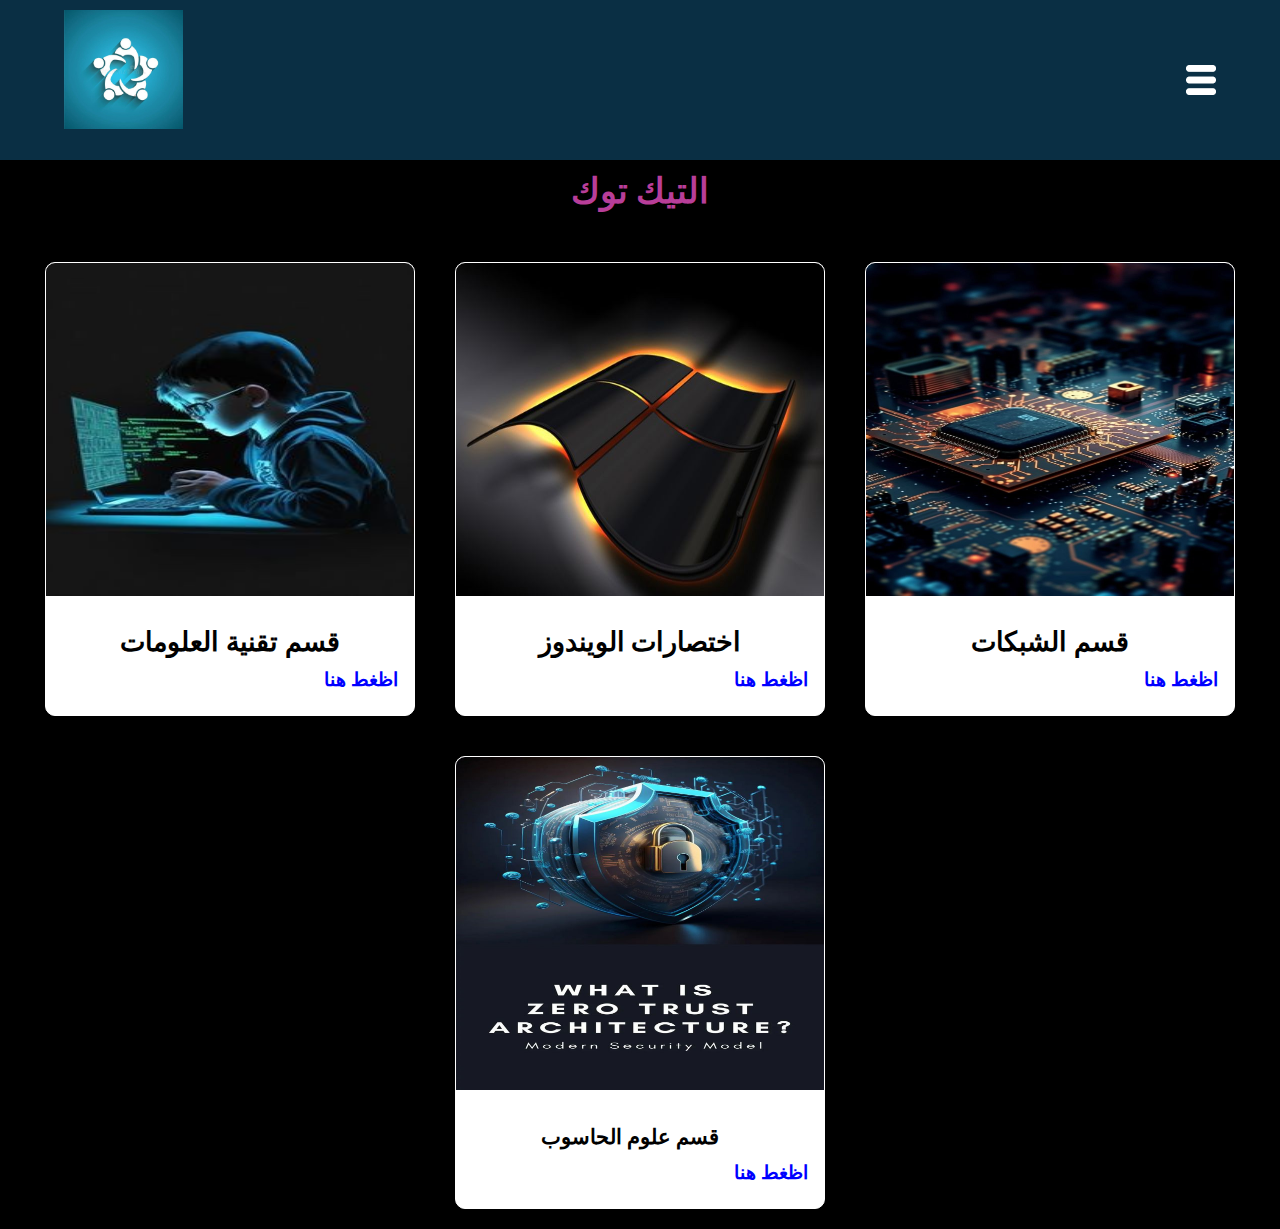
<file: index.html>
<!DOCTYPE html>
<html lang="en">
<head>
    <meta charset="UTF-8">
    <meta name="viewport" content="width=device-width, initial-scale=1.0">
    <link rel="stylesheet" href="tit.css">

    <title>التيك توك</title>
</head>
<body>
    
      
    
        <header>
          <div class="logo">
            <img src="../صور4/الشعار.jpg" alt="">
          </div>
          <nav>
            <ul class="mean">
              <li><a href="../index.html"  target="_blank">الصحفحة الرئيسة</a></li>
              <li><a href="../التخصصات/porgrame2.html" target="_blank">التخصصات</a></li>
              <li><a href="../movie/movie.html" target="_blank">افلام الحاسوب</a></li>
              <li><a href="../index.html"  target="_blank">الاقسام</a></li>
            </ul>
            <img src="../صور4/1.png" id="toggle" alt="">
          </nav>
        </header>
    
    
        <section class="h">
          <h2 class="title">   التيك توك </h2>
          <div class="content">
            <div class="card">
              <div class="card-imge">
                <img src="./صور4/IT.jpg" alt="">
              </div>
              <div class="card-info">
                <h4 class="card-p"> <span > قسم تقنية العلومات </span></h4>
                <strong class="card-title">
                  <span> <strong></strong> </span>
                  <a href="./تيك توك قسم تقنية المعلومات/tiktok2.html" class="card-lenk" target="_blank">اظغط هنا</a>
                </strong>
              </div>
            </div>
            
            
            <div class="card">
              <div class="card-imge">
                <img src="./صور4/12..jpg" alt="">
              </div>
              <div class="card-info">
                <h4 class="card-p"> <span > اختصارات الويندوز</span></h4>
                <strong class="card-title">
                  <span><strong></strong> </span>
                  <a href="./تيك توك قسم اختصارات الويندز/tiktok3.html" class="card-lenk" target="_blank">اظغط هنا</a>
                </strong>
              </div>
            </div>
            
            
            <div class="card">
              <div class="card-imge">
                <img src="./صور4/هندسة.jpg" alt="">
              </div>
              <div class="card-info">
                <h4 class="card-p"> <span> قسم الشبكات </span></h4>
                <strong class="card-title">
                  <span> <strong></strong> </span>
                  <a href="./تيك توك قسم الشبكات/tiktok4.html" target="_blank" class="card-lenk">اظغط هنا</a>
                </strong>
              </div>
            </div>
    
            
            <div class="card">
              <div class="card-imge">
                <img src="./صور4/امن الشبكات.jpg" alt="">
              </div>
              <div class="card-info">
                <h4 class="card-p"> <span></span> قسم علوم الحاسوب</h4>
                <strong class="card-title">
                  <span> <strong></strong> </span>
                  <a href="./تيك توك قسم علوم الحاسوب/tiktok5.html" class="card-lenk" target="_blank">اظغط هنا</a>
                </strong>
              </div>
            </div>
    
          </div>
        </section>
    
      
    
      <script>
    
        const mean = document.querySelector('.mean');
        const toggle = document.getElementById('toggle');
    
        toggle.onclick = function () {
          mean.classList.toggle('active');
        }
    
    
        // start img
    
        function chanenImg(img) {
          var singleImg = document.querySelector('#singleImg');
          singleImg.setAttribute('src', img)
        }
    
    // End img
    
    
      </script>
    
    
</body>
</html>
</file>
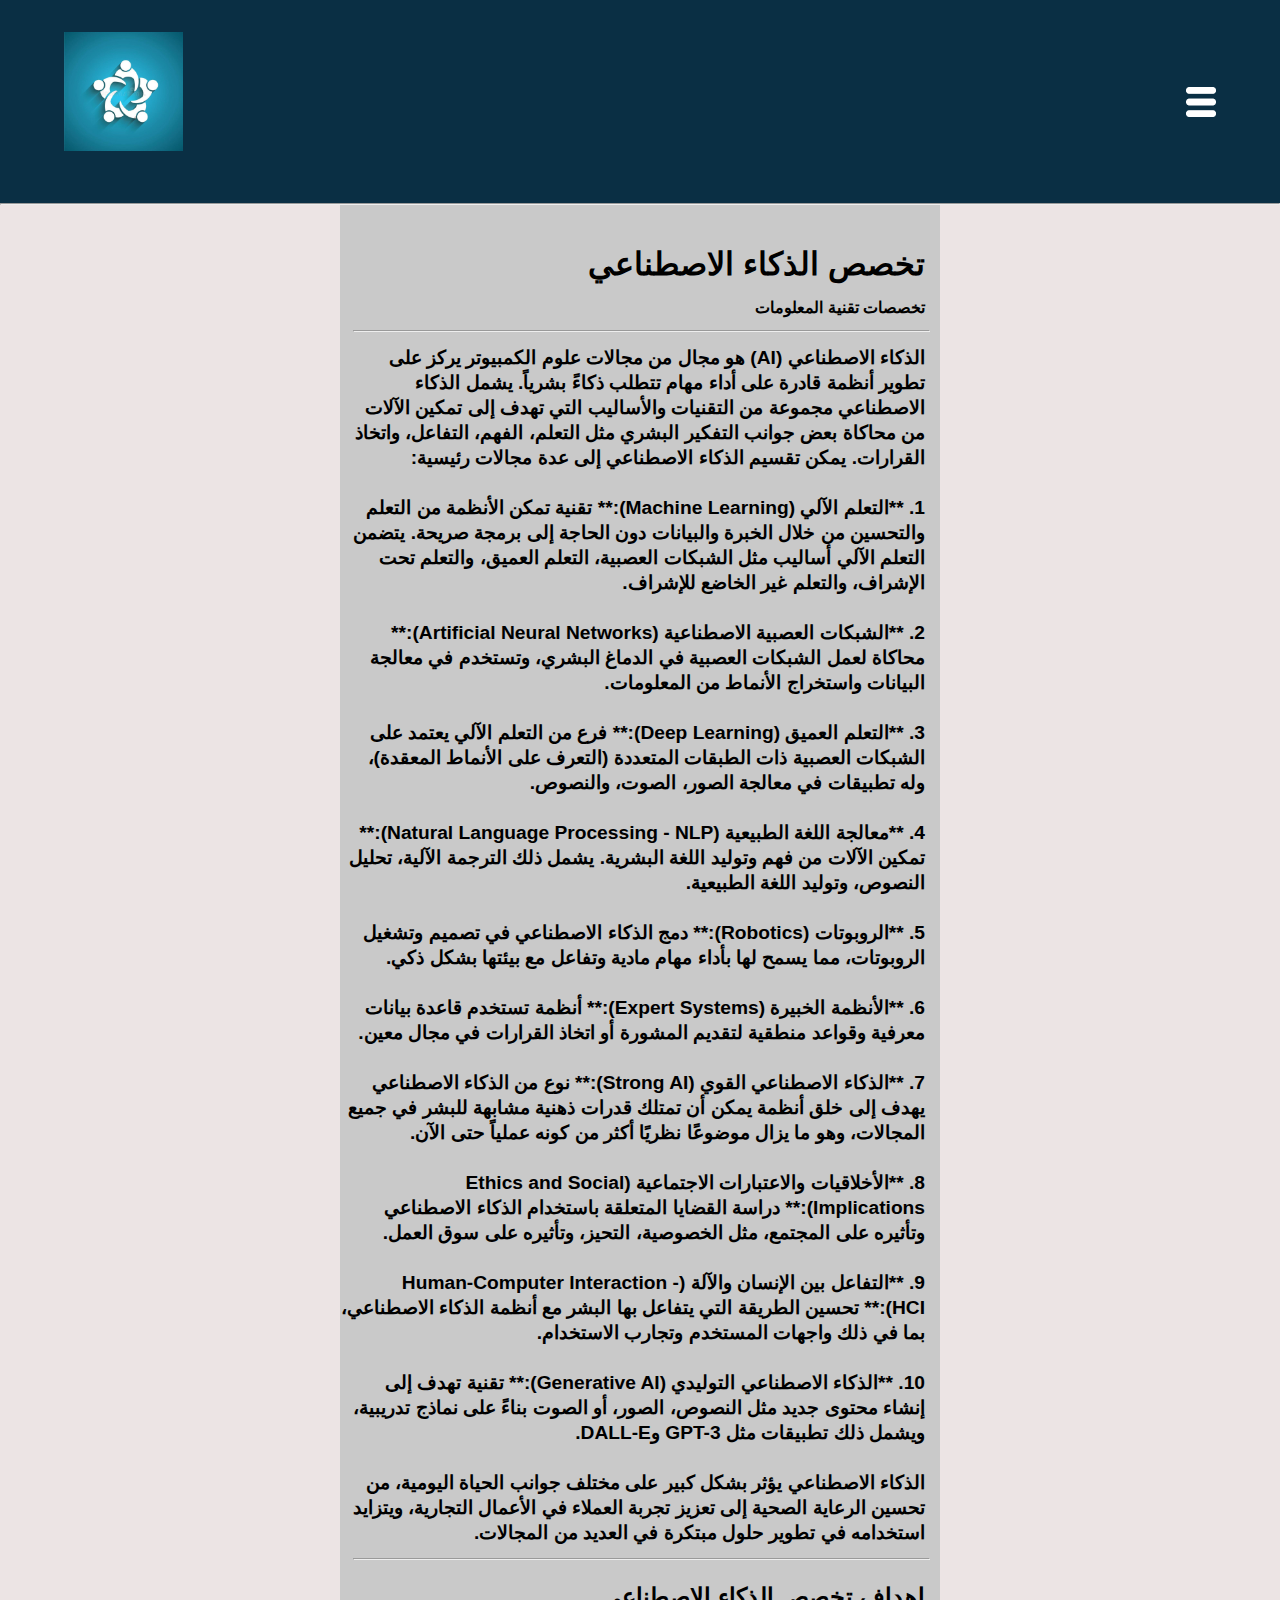
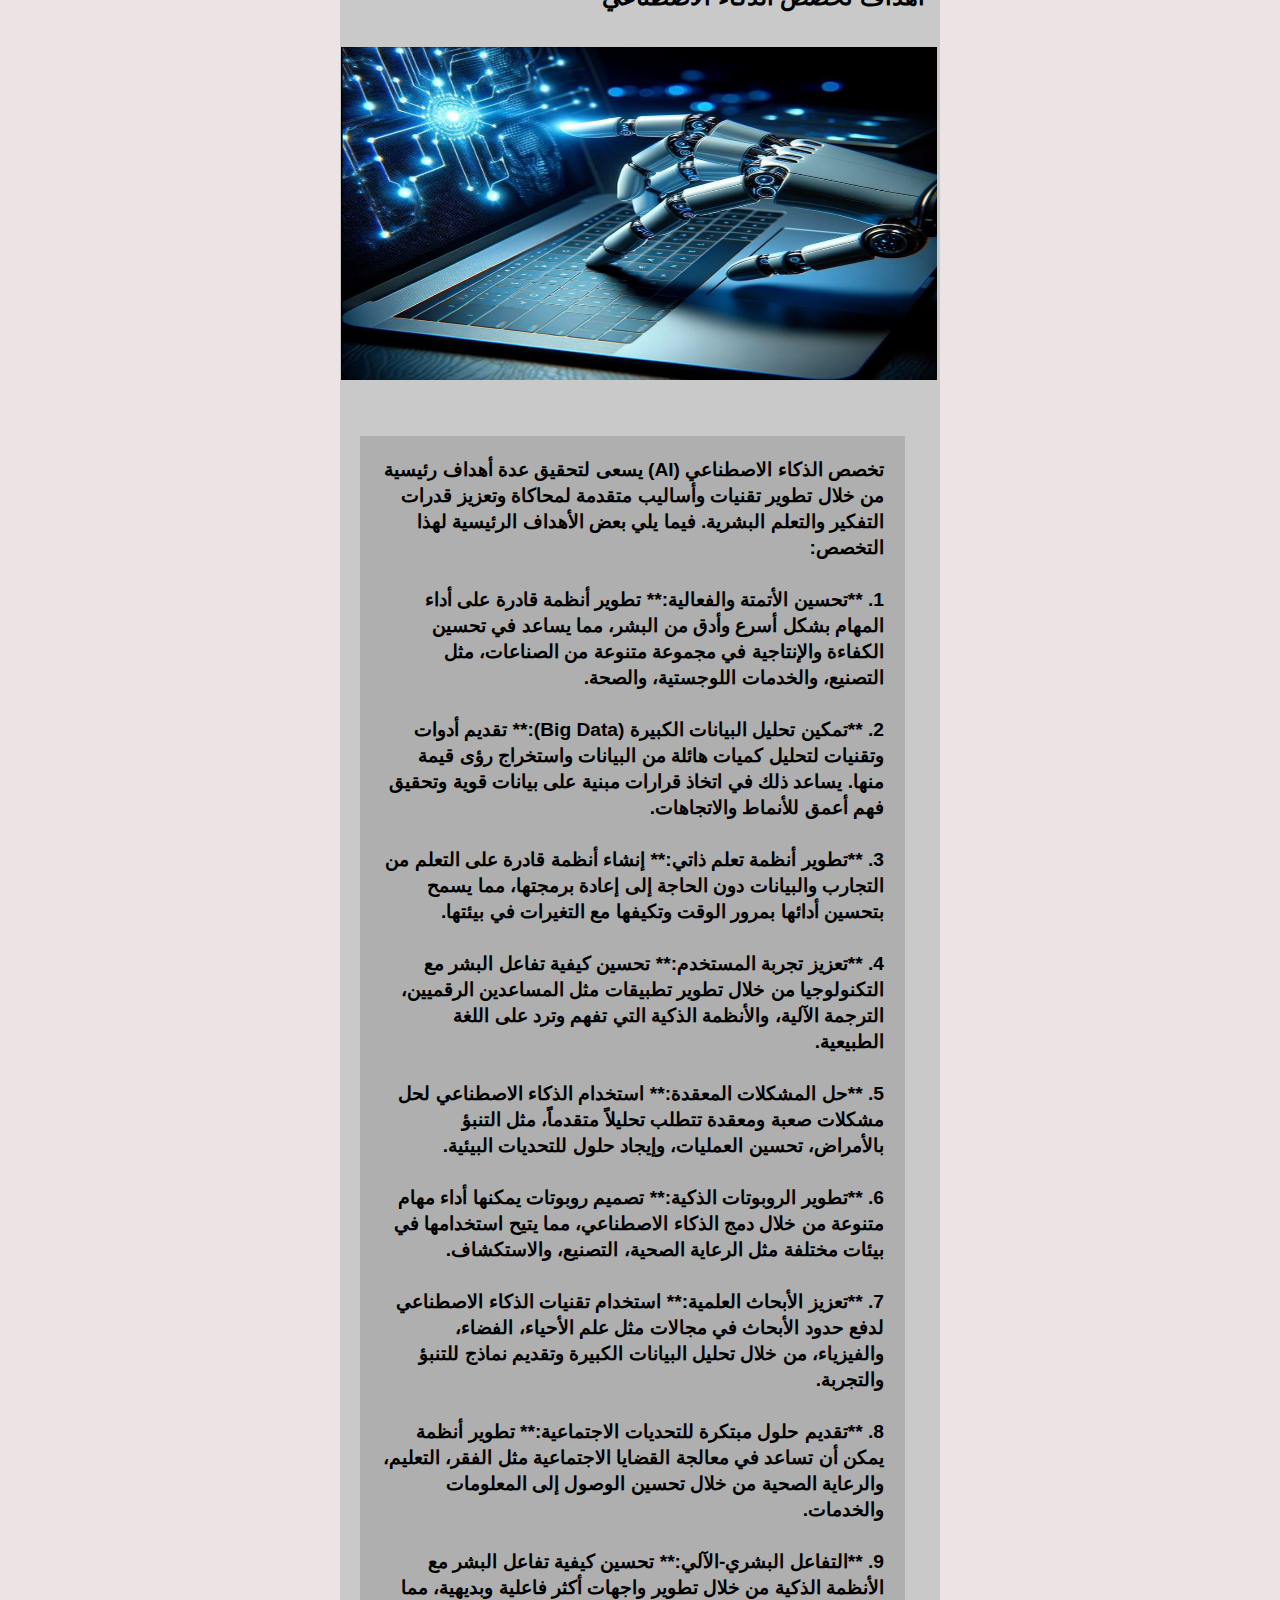
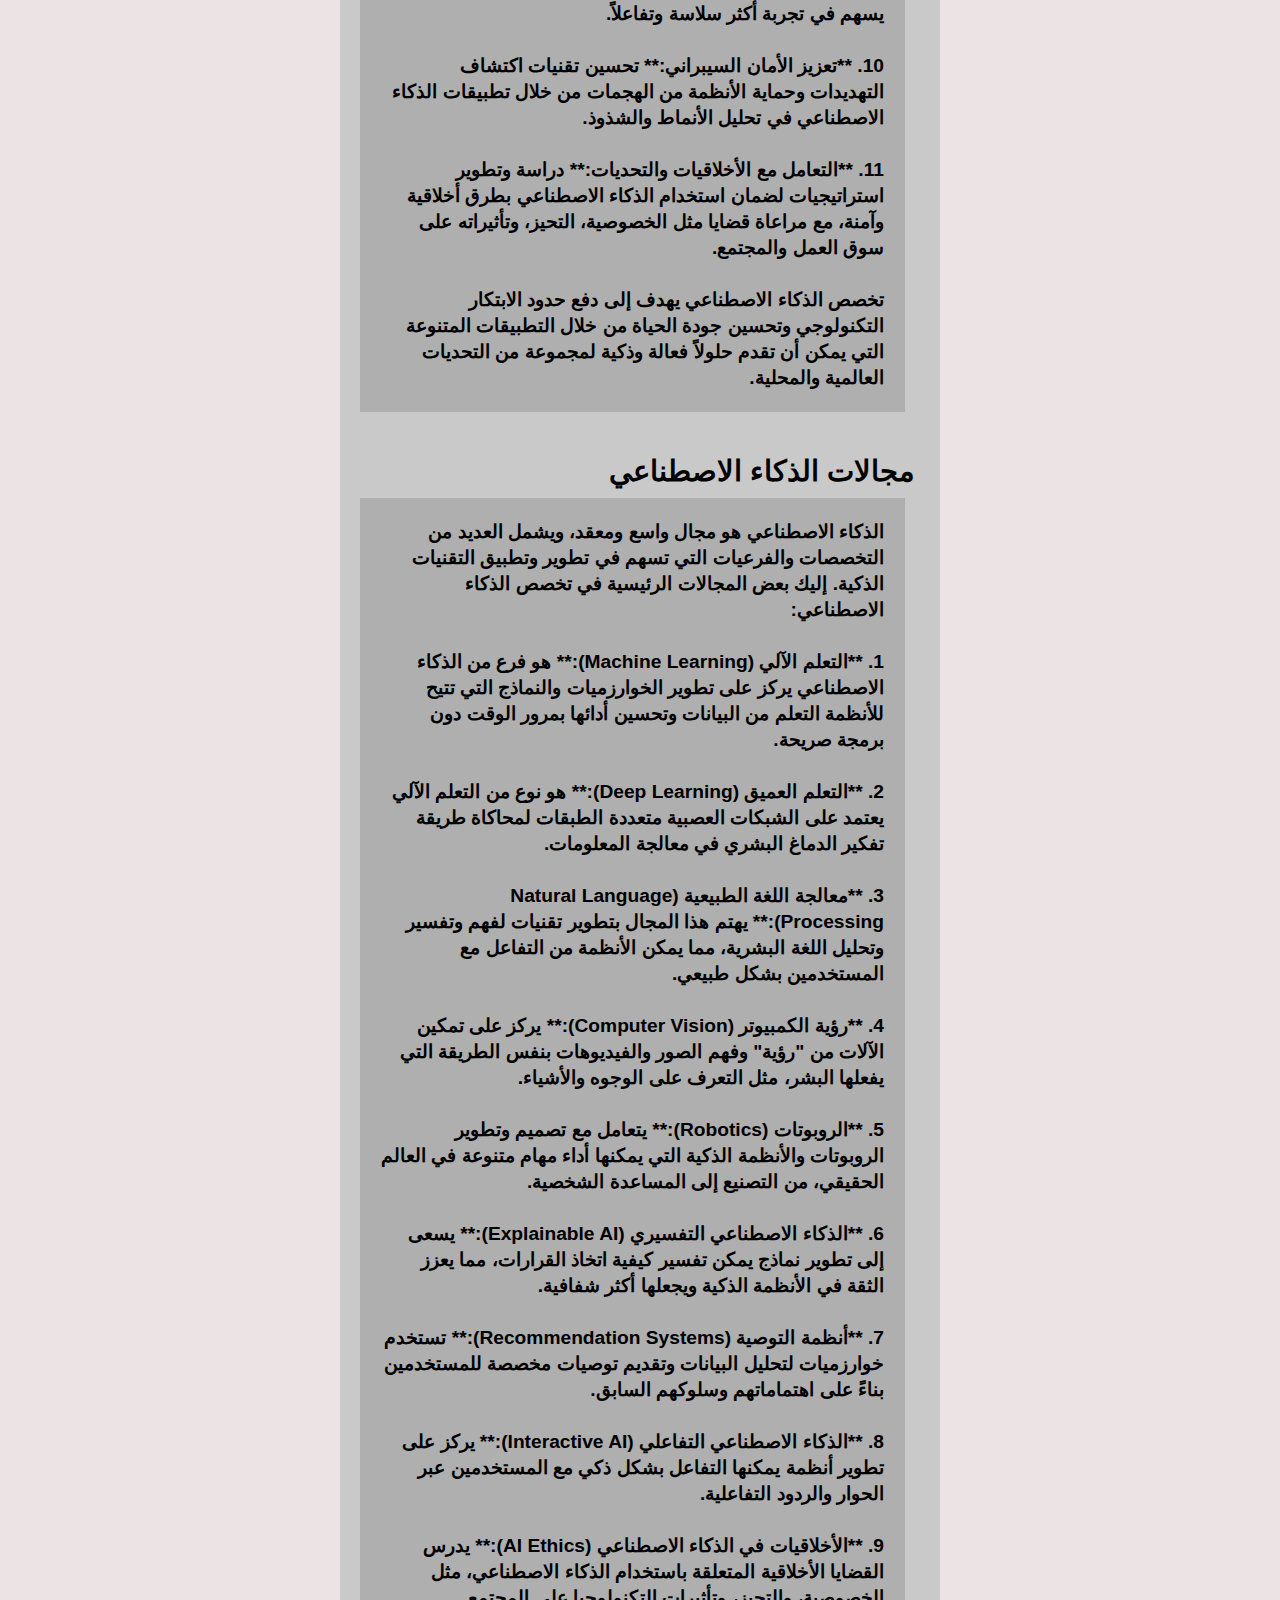
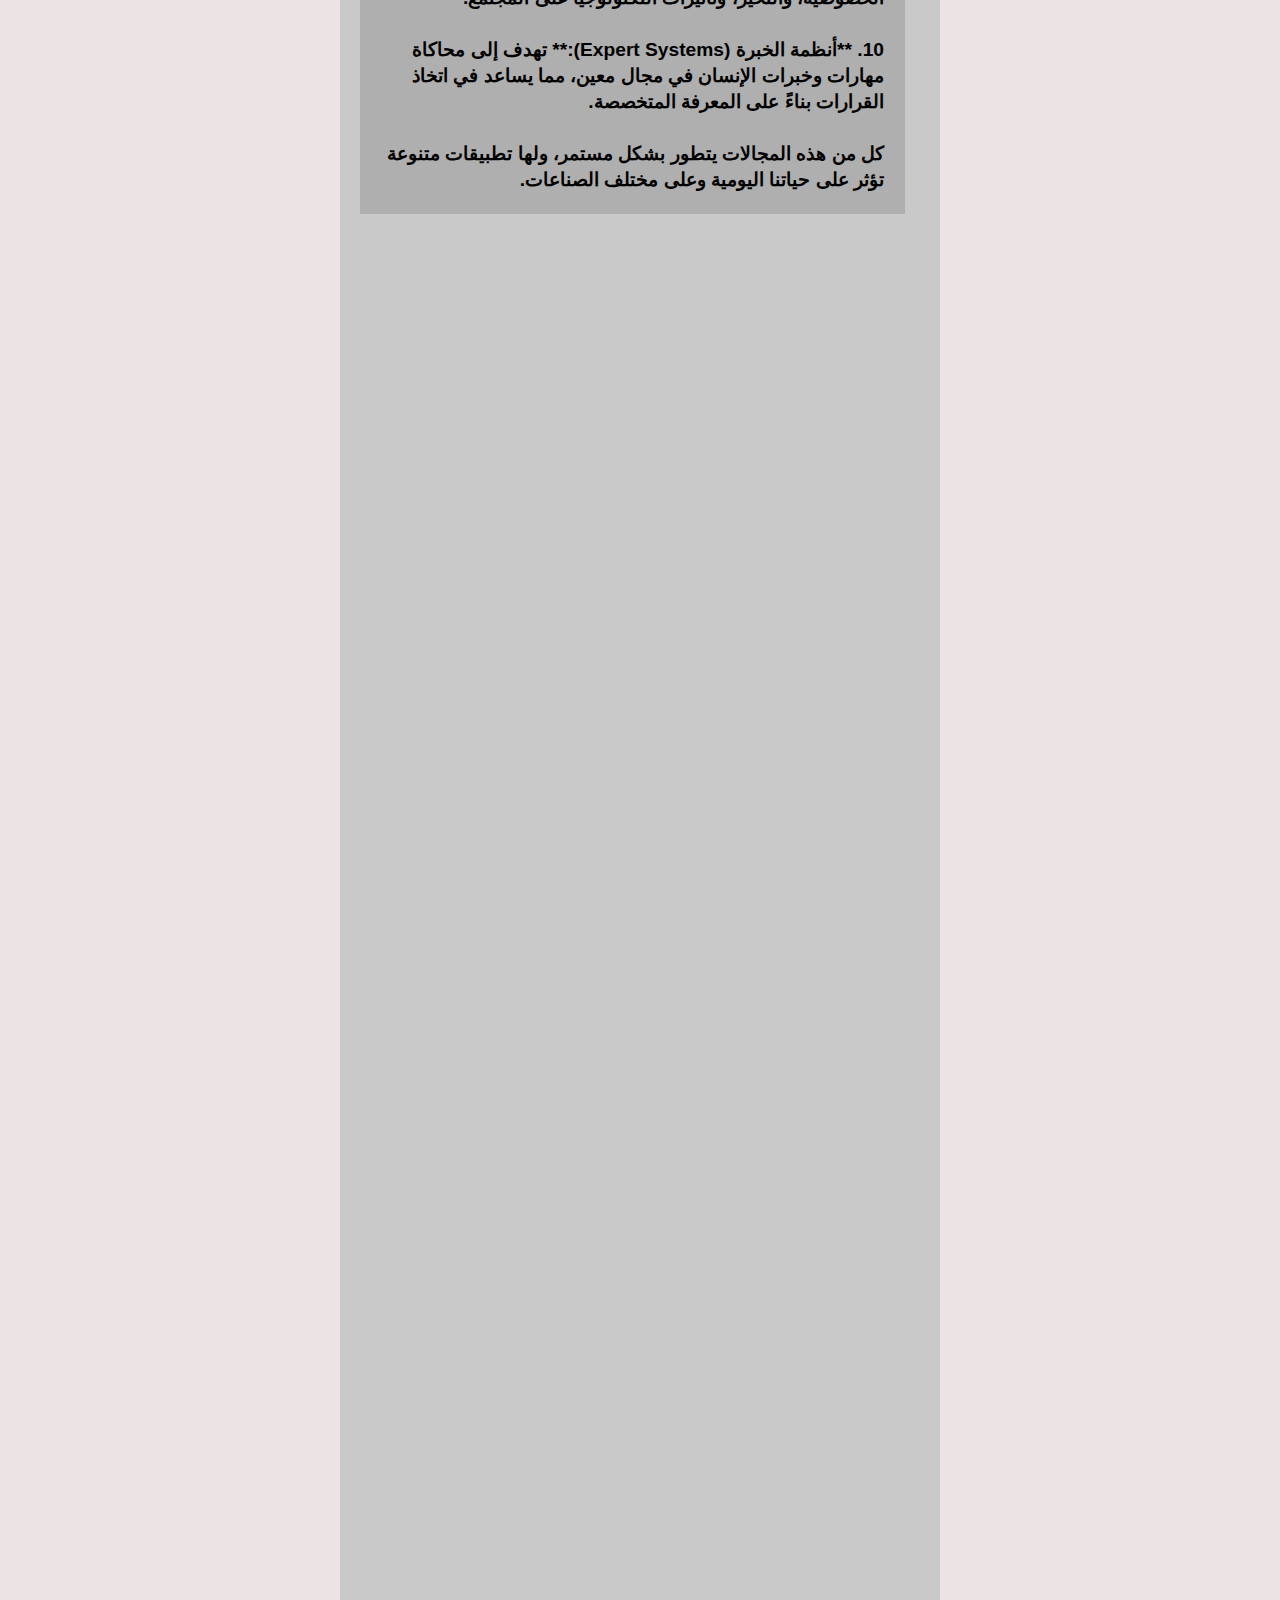
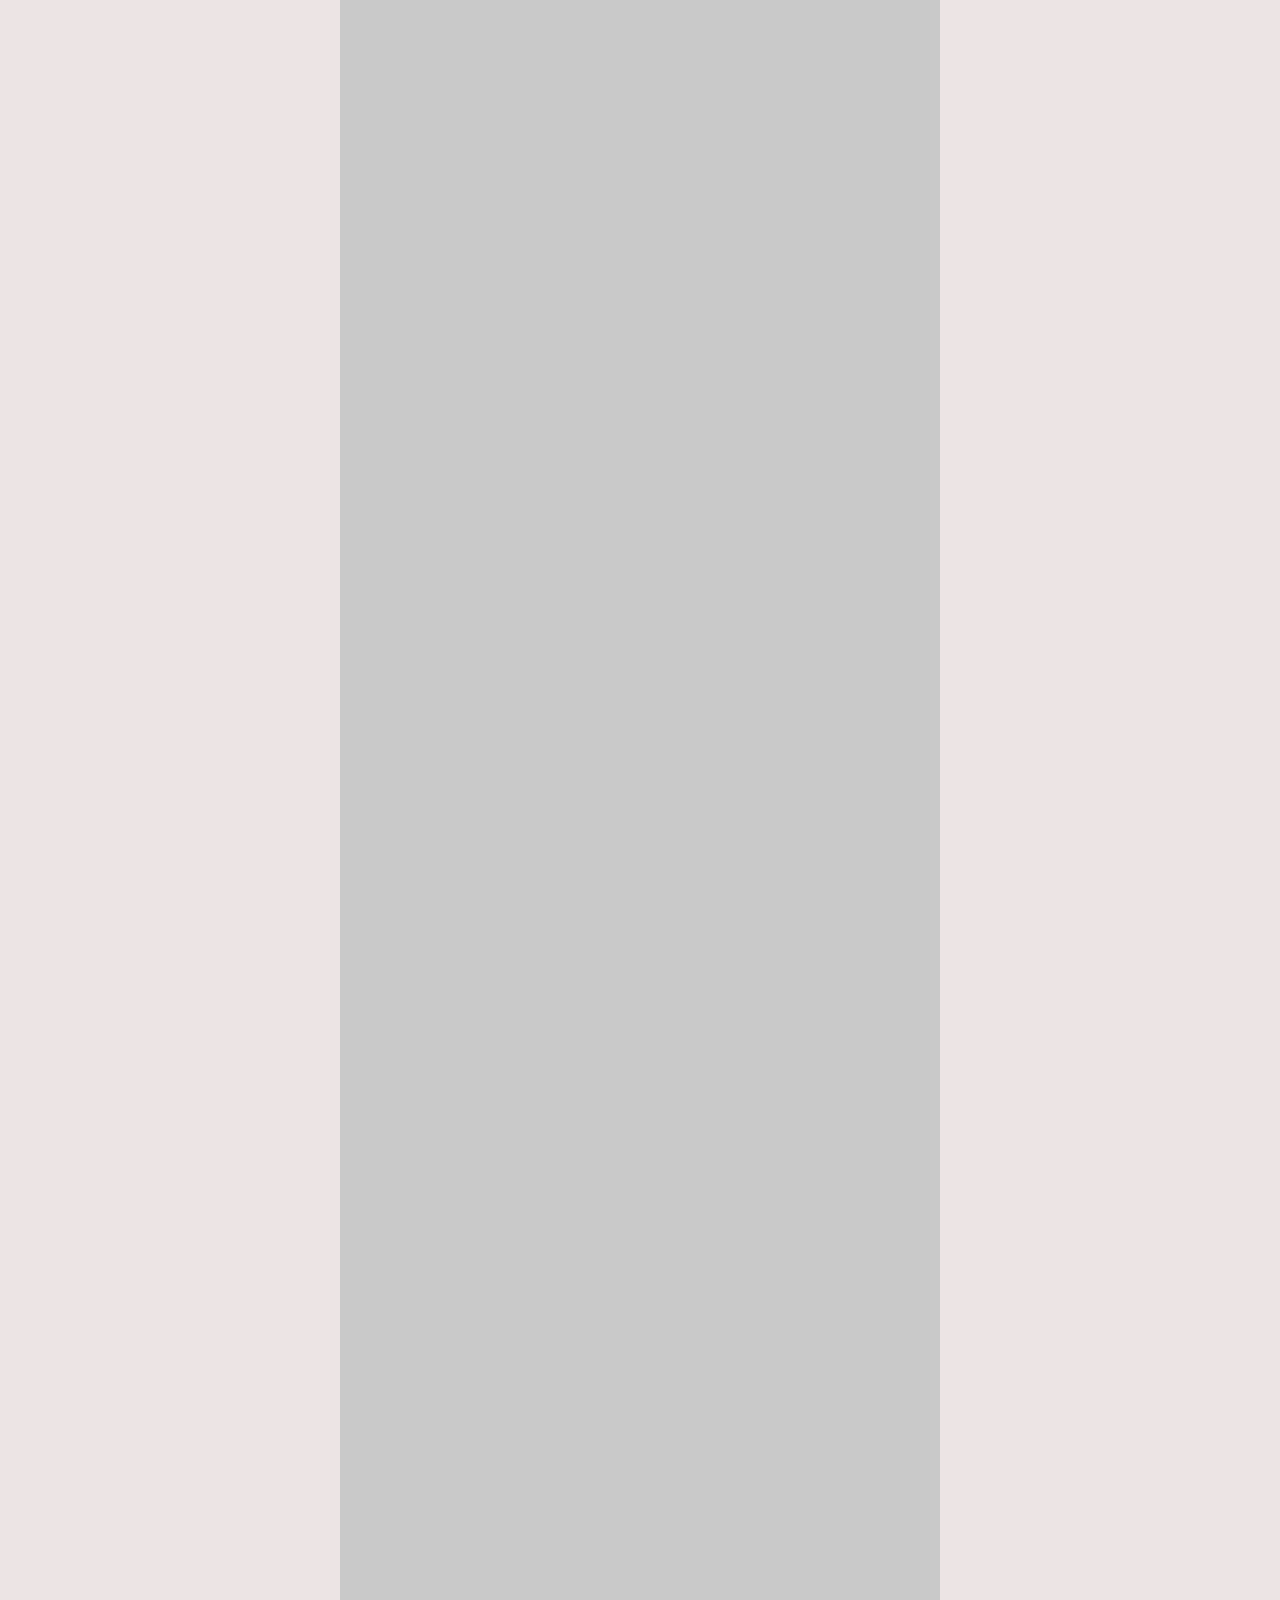
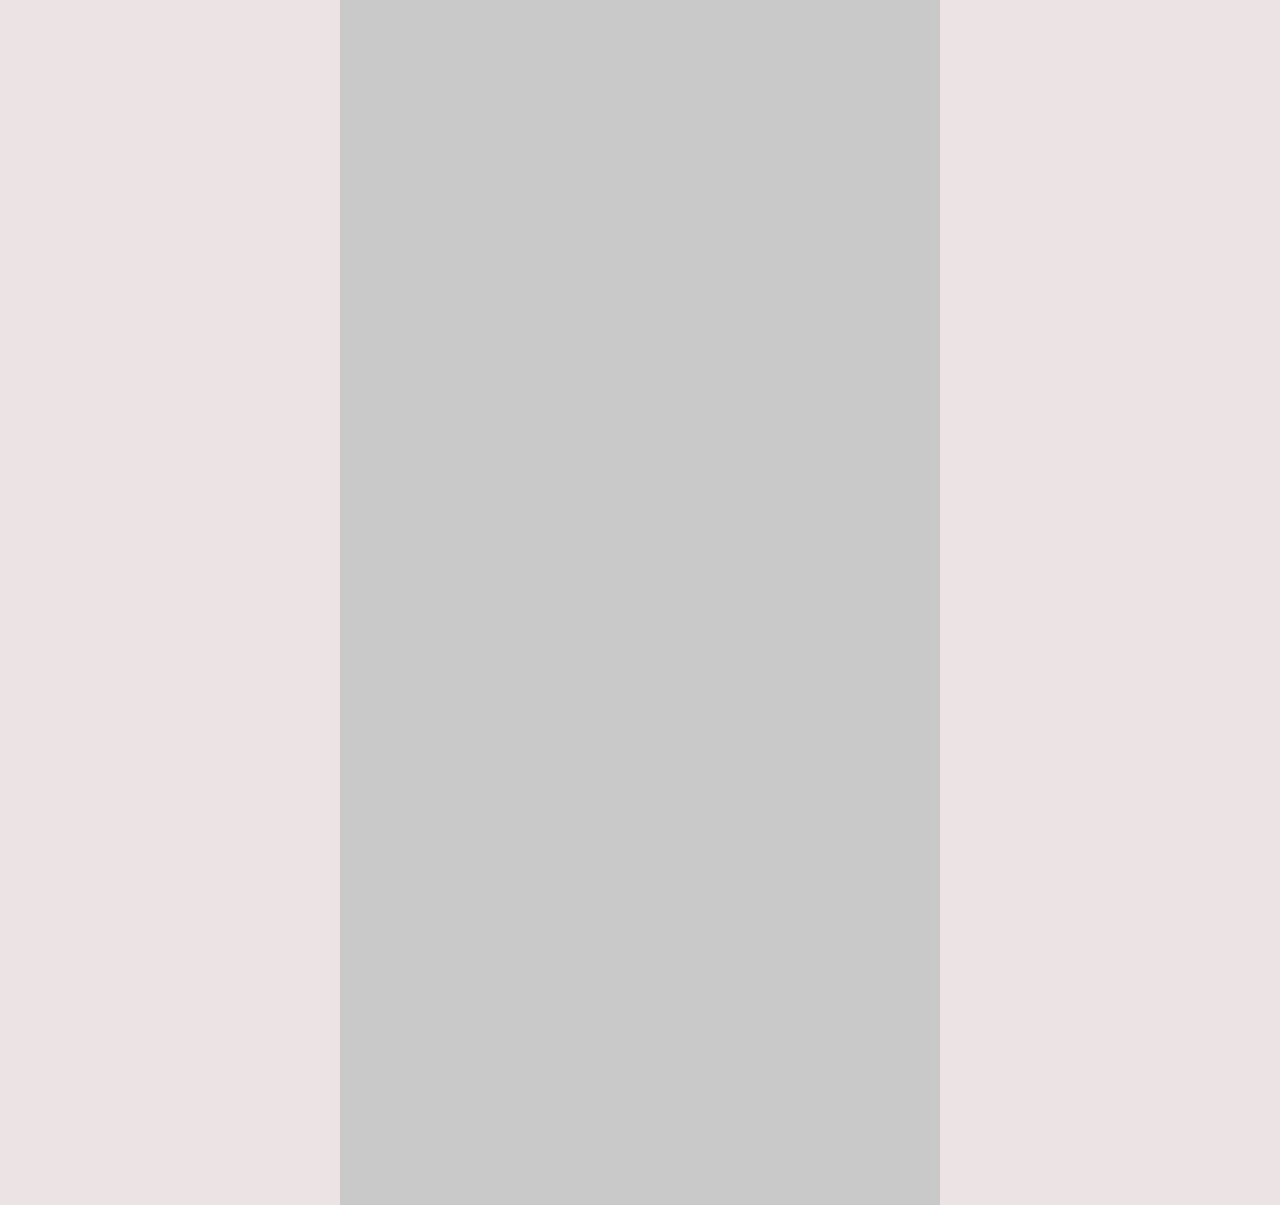
<file: AL.html>
<!DOCTYPE html>
<html lang="en">
<head>
    <meta charset="UTF-8">
    <meta http-equiv="X-UA-Compatible" content="IE=edge">
    <meta name="viewport" content="width=device-width, initial-scale=1.0">
    <link rel="stylesheet" href="AL.css">
    <title>الذكاء الاصطناعي</title>
</head>
<body>

  <header>
    <div class="logo">
      <img src="./صور4/الشعار.jpg" alt="">
    </div>
    <nav>
      <ul class="mean">
        <li><a href="./tick tok/index.html"target="_blank">الصفحة الرئيسة</a></li>
        <li><a href="./tick tok/التخصصات/porgrame2.html"target="_blank">التخصصات</a></li>
        <li><a href="./tick tok/movie/movie.html"target="_blank">افلام الحاسوب</a></li>
        <li><a href="./tick tok/شكل صفحة التيك توك/index.html"target="_blank">تيك توك</a></li>
      </ul>
      <img src="./صور4/1.png" id="toggle" alt="">
    </nav>
  </header>
  
  <hr>
   
  <div class="hamed">
    <div class="aaa">
      <h1>تخصص الذكاء الاصطناعي</h1>
      <h4>تخصصات تقنية المعلومات</h4>
      <hr>
      <div class="pregref">

         <p>
            الذكاء الاصطناعي (AI) هو مجال من مجالات علوم الكمبيوتر يركز على تطوير أنظمة قادرة على أداء مهام تتطلب ذكاءً بشرياً. يشمل الذكاء الاصطناعي مجموعة من التقنيات والأساليب التي تهدف إلى تمكين الآلات من محاكاة بعض جوانب التفكير البشري مثل التعلم، الفهم، التفاعل، واتخاذ القرارات. يمكن تقسيم الذكاء الاصطناعي إلى عدة مجالات رئيسية:
           <br>
           <br>
            1. **التعلم الآلي (Machine Learning):** تقنية تمكن الأنظمة من التعلم والتحسين من خلال الخبرة والبيانات دون الحاجة إلى برمجة صريحة. يتضمن التعلم الآلي أساليب مثل الشبكات العصبية، التعلم العميق، والتعلم تحت الإشراف، والتعلم غير الخاضع للإشراف.
            <br>
            <br>
            2. **الشبكات العصبية الاصطناعية (Artificial Neural Networks):** محاكاة لعمل الشبكات العصبية في الدماغ البشري، وتستخدم في معالجة البيانات واستخراج الأنماط من المعلومات.
            <br>
            <br>
            3. **التعلم العميق (Deep Learning):** فرع من التعلم الآلي يعتمد على الشبكات العصبية ذات الطبقات المتعددة (التعرف على الأنماط المعقدة)، وله تطبيقات في معالجة الصور، الصوت، والنصوص.
            <br>
            <br>
            4. **معالجة اللغة الطبيعية (Natural Language Processing - NLP):** تمكين الآلات من فهم وتوليد اللغة البشرية. يشمل ذلك الترجمة الآلية، تحليل النصوص، وتوليد اللغة الطبيعية.
            <br>
            <br>
            5. **الروبوتات (Robotics):** دمج الذكاء الاصطناعي في تصميم وتشغيل الروبوتات، مما يسمح لها بأداء مهام مادية وتفاعل مع بيئتها بشكل ذكي.
            <br>
            <br>
            6. **الأنظمة الخبيرة (Expert Systems):** أنظمة تستخدم قاعدة بيانات معرفية وقواعد منطقية لتقديم المشورة أو اتخاذ القرارات في مجال معين.
            <br>
            <br>
            7. **الذكاء الاصطناعي القوي (Strong AI):** نوع من الذكاء الاصطناعي يهدف إلى خلق أنظمة يمكن أن تمتلك قدرات ذهنية مشابهة للبشر في جميع المجالات، وهو ما يزال موضوعًا نظريًا أكثر من كونه عملياً حتى الآن.
            <br>
            <br>
            8. **الأخلاقيات والاعتبارات الاجتماعية (Ethics and Social Implications):** دراسة القضايا المتعلقة باستخدام الذكاء الاصطناعي وتأثيره على المجتمع، مثل الخصوصية، التحيز، وتأثيره على سوق العمل.
            <br>
            <br>
            9. **التفاعل بين الإنسان والآلة (Human-Computer Interaction - HCI):** تحسين الطريقة التي يتفاعل بها البشر مع أنظمة الذكاء الاصطناعي، بما في ذلك واجهات المستخدم وتجارب الاستخدام.
            <br>
            <br>
            10. **الذكاء الاصطناعي التوليدي (Generative AI):** تقنية تهدف إلى إنشاء محتوى جديد مثل النصوص، الصور، أو الصوت بناءً على نماذج تدريبية، ويشمل ذلك تطبيقات مثل GPT-3 وDALL-E.
            <br>
            <br>
            الذكاء الاصطناعي يؤثر بشكل كبير على مختلف جوانب الحياة اليومية، من تحسين الرعاية الصحية إلى تعزيز تجربة العملاء في الأعمال التجارية، ويتزايد استخدامه في تطوير حلول مبتكرة في العديد من المجالات.
          </p>
          <hr>
        </div>
        
        <div class="bege">
          <h2>اهداف تخصص الذكاء الاصطناعي </h2>
      <br>
      <br>
                <div class="img">
                  <img class="imgaa" src="./صور تقنية المعلومات/الذكاء الاصطناعي.jpg" alt="">
                </div>
                <br>
                
          <div class="pper">
            <p>
          
              تخصص الذكاء الاصطناعي (AI) يسعى لتحقيق عدة أهداف رئيسية من خلال تطوير تقنيات وأساليب متقدمة لمحاكاة وتعزيز قدرات التفكير والتعلم البشرية. فيما يلي بعض الأهداف الرئيسية لهذا التخصص:
               <br>
               <br>
  
              1. **تحسين الأتمتة والفعالية:** تطوير أنظمة قادرة على أداء المهام بشكل أسرع وأدق من البشر، مما يساعد في تحسين الكفاءة والإنتاجية في مجموعة متنوعة من الصناعات، مثل التصنيع، والخدمات اللوجستية، والصحة.
              <br>
              <br>
              2. **تمكين تحليل البيانات الكبيرة (Big Data):** تقديم أدوات وتقنيات لتحليل كميات هائلة من البيانات واستخراج رؤى قيمة منها. يساعد ذلك في اتخاذ قرارات مبنية على بيانات قوية وتحقيق فهم أعمق للأنماط والاتجاهات.
              <br>
              <br>
              3. **تطوير أنظمة تعلم ذاتي:** إنشاء أنظمة قادرة على التعلم من التجارب والبيانات دون الحاجة إلى إعادة برمجتها، مما يسمح بتحسين أدائها بمرور الوقت وتكيفها مع التغيرات في بيئتها.
              <br>
              <br>
              4. **تعزيز تجربة المستخدم:** تحسين كيفية تفاعل البشر مع التكنولوجيا من خلال تطوير تطبيقات مثل المساعدين الرقميين، الترجمة الآلية، والأنظمة الذكية التي تفهم وترد على اللغة الطبيعية.
              <br>
              <br>
              5. **حل المشكلات المعقدة:** استخدام الذكاء الاصطناعي لحل مشكلات صعبة ومعقدة تتطلب تحليلاً متقدماً، مثل التنبؤ بالأمراض، تحسين العمليات، وإيجاد حلول للتحديات البيئية.
              <br>
              <br>
              6. **تطوير الروبوتات الذكية:** تصميم روبوتات يمكنها أداء مهام متنوعة من خلال دمج الذكاء الاصطناعي، مما يتيح استخدامها في بيئات مختلفة مثل الرعاية الصحية، التصنيع، والاستكشاف.
              <br>
              <br>
              7. **تعزيز الأبحاث العلمية:** استخدام تقنيات الذكاء الاصطناعي لدفع حدود الأبحاث في مجالات مثل علم الأحياء، الفضاء، والفيزياء، من خلال تحليل البيانات الكبيرة وتقديم نماذج للتنبؤ والتجربة.
              <br>
              <br>
              8. **تقديم حلول مبتكرة للتحديات الاجتماعية:** تطوير أنظمة يمكن أن تساعد في معالجة القضايا الاجتماعية مثل الفقر، التعليم، والرعاية الصحية من خلال تحسين الوصول إلى المعلومات والخدمات.
              <br>
              <br>
              9. **التفاعل البشري-الآلي:** تحسين كيفية تفاعل البشر مع الأنظمة الذكية من خلال تطوير واجهات أكثر فاعلية وبديهية، مما يسهم في تجربة أكثر سلاسة وتفاعلاً.
              <br>
              <br>
              10. **تعزيز الأمان السيبراني:** تحسين تقنيات اكتشاف التهديدات وحماية الأنظمة من الهجمات من خلال تطبيقات الذكاء الاصطناعي في تحليل الأنماط والشذوذ.
              <br>
              <br>
              11. **التعامل مع الأخلاقيات والتحديات:** دراسة وتطوير استراتيجيات لضمان استخدام الذكاء الاصطناعي بطرق أخلاقية وآمنة، مع مراعاة قضايا مثل الخصوصية، التحيز، وتأثيراته على سوق العمل والمجتمع.
              <br>
              <br>
              تخصص الذكاء الاصطناعي يهدف إلى دفع حدود الابتكار التكنولوجي وتحسين جودة الحياة من خلال التطبيقات المتنوعة التي يمكن أن تقدم حلولاً فعالة وذكية لمجموعة من التحديات العالمية والمحلية.
            </p>
            <br>
            <h2>مجالات الذكاء الاصطناعي</h2>
            <p>
              الذكاء الاصطناعي هو مجال واسع ومعقد، ويشمل العديد من التخصصات والفرعيات التي تسهم في تطوير وتطبيق التقنيات الذكية. إليك بعض المجالات الرئيسية في تخصص الذكاء الاصطناعي:
   <br>
   <br>
  1. **التعلم الآلي (Machine Learning):** هو فرع من الذكاء الاصطناعي يركز على تطوير الخوارزميات والنماذج التي تتيح للأنظمة التعلم من البيانات وتحسين أدائها بمرور الوقت دون برمجة صريحة.
  <br>
   <br>
  2. **التعلم العميق (Deep Learning):** هو نوع من التعلم الآلي يعتمد على الشبكات العصبية متعددة الطبقات لمحاكاة طريقة تفكير الدماغ البشري في معالجة المعلومات.
  <br>
   <br>
  3. **معالجة اللغة الطبيعية (Natural Language Processing):** يهتم هذا المجال بتطوير تقنيات لفهم وتفسير وتحليل اللغة البشرية، مما يمكن الأنظمة من التفاعل مع المستخدمين بشكل طبيعي.
  <br>
   <br>
  4. **رؤية الكمبيوتر (Computer Vision):** يركز على تمكين الآلات من "رؤية" وفهم الصور والفيديوهات بنفس الطريقة التي يفعلها البشر، مثل التعرف على الوجوه والأشياء.
  <br>
   <br>
  5. **الروبوتات (Robotics):** يتعامل مع تصميم وتطوير الروبوتات والأنظمة الذكية التي يمكنها أداء مهام متنوعة في العالم الحقيقي، من التصنيع إلى المساعدة الشخصية.
  <br>
   <br>
  6. **الذكاء الاصطناعي التفسيري (Explainable AI):** يسعى إلى تطوير نماذج يمكن تفسير كيفية اتخاذ القرارات، مما يعزز الثقة في الأنظمة الذكية ويجعلها أكثر شفافية.
  <br>
   <br>
  7. **أنظمة التوصية (Recommendation Systems):** تستخدم خوارزميات لتحليل البيانات وتقديم توصيات مخصصة للمستخدمين بناءً على اهتماماتهم وسلوكهم السابق.
  <br>
   <br>
  8. **الذكاء الاصطناعي التفاعلي (Interactive AI):** يركز على تطوير أنظمة يمكنها التفاعل بشكل ذكي مع المستخدمين عبر الحوار والردود التفاعلية.
  <br>
   <br>
  9. **الأخلاقيات في الذكاء الاصطناعي (AI Ethics):** يدرس القضايا الأخلاقية المتعلقة باستخدام الذكاء الاصطناعي، مثل الخصوصية، والتحيز، وتأثيرات التكنولوجيا على المجتمع.
  <br>
   <br>
  10. **أنظمة الخبرة (Expert Systems):** تهدف إلى محاكاة مهارات وخبرات الإنسان في مجال معين، مما يساعد في اتخاذ القرارات بناءً على المعرفة المتخصصة.
  <br>
   <br>
  كل من هذه المجالات يتطور بشكل مستمر، ولها تطبيقات متنوعة تؤثر على حياتنا اليومية وعلى مختلف الصناعات.
            </p>
        </div>
      </div>
    </div>

  </div>
  
  <script src="mm.js"></script>
</body>
</html>
</file>
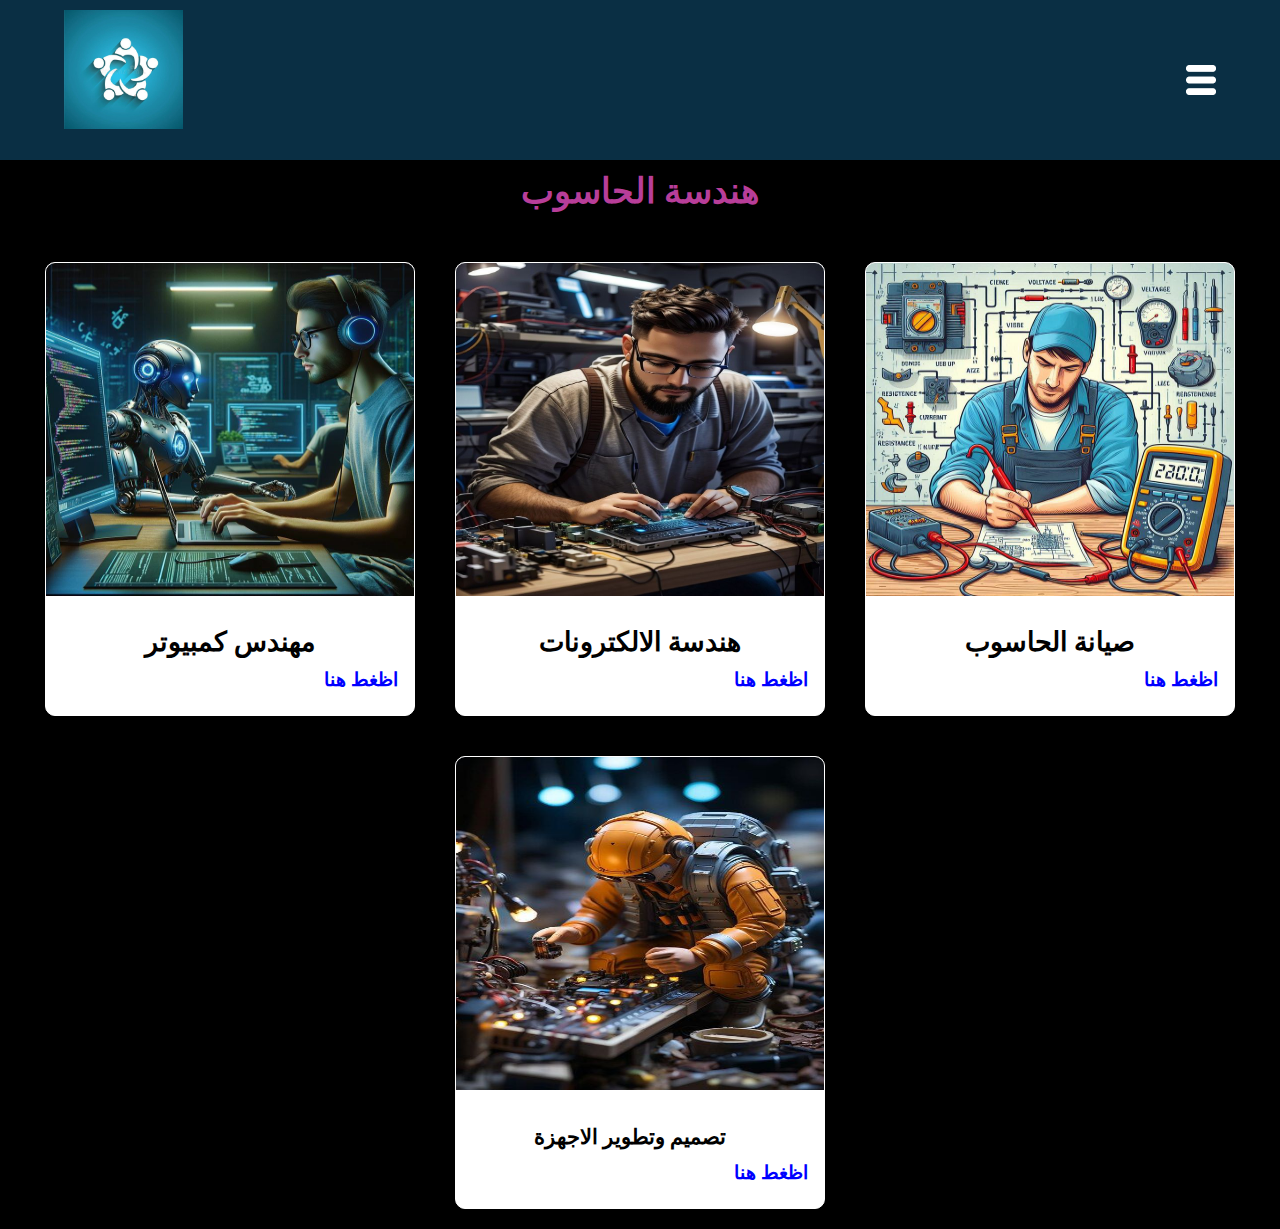
<file: Eng.html>
<!DOCTYPE html>
<html lang="en">
<head>
    <meta charset="UTF-8">
    <meta name="viewport" content="width=device-width, initial-scale=1.0">
    <link rel="stylesheet" href="Eng.css">
    <title>صفحة  هندسة الحاسوب</title>
</head>
<body>
    
      
    
        <header>
          <div class="logo">
            <img src="../صور4/الشعار.jpg" alt="">
          </div>
          <nav>
            <ul class="mean">
              <li><a href="./tick tok/index.html"  target="_blank">الصحفحة الرئيسة</a></li>
              <li><a href="./tick tok/movie/movie.html"target="_blank">افلام الحاسوب</a></li>
              <li><a href="./tick tok/التخصصات/porgrame2.html" target="_blank">التخصصا</a></li>
              <li><a href="./tick tok/index.html"  target="_blank">الاقسام</a></li>
            </ul>
            <img src="../صور4/1.png" id="toggle" alt="">
          </nav>
        </header>
    
    
        <section class="h">
          <h2 class="title"> هندسة الحاسوب</h2>
          <div class="content">
            <div class="card">
              <div class="card-imge">
                <img src="./هندسة الحاسوب  صور/كمبيوتر.jpg" alt="">
              </div>
              <div class="card-info">
                <h4 class="card-p"> <span > مهندس كمبيوتر</span></h4>
                <strong class="card-title">
                  <span> <strong></strong> </span>
                  <a href="./مهندس الكمبيوتر/مهندس كميوتر/ttm.html" class="card-lenk" target="_blank">اظغط هنا</a>
                </strong>
              </div>
            </div>
            
            
            <div class="card">
              <div class="card-imge">
                <img src="./هندسة الحاسوب  صور/الالكترونيات.jpg" alt="">
              </div>
              <div class="card-info">
                <h4 class="card-p"> <span > هندسة الالكترونات </span></h4>
                <strong class="card-title">
                  <span><strong></strong> </span>
                  <a href="./هندسة الاكترونات/هندسة الاكتروتات/ttm.html" class="card-lenk" target="_blank">اظغط هنا</a>
                </strong>
              </div>
            </div>
            
            
            <div class="card">
              <div class="card-imge">
                <img src="./هندسة الحاسوب  صور/صيانة.jpg" alt="">
              </div>
              <div class="card-info">
                <h4 class="card-p"> <span> صيانة الحاسوب</span></h4>
                <strong class="card-title">
                  <span> <strong></strong> </span>
                  <a href="./صيانة الحاسوب/صيانة الحاسوب/ttm.html" target="_blank" class="card-lenk">اظغط هنا</a>
                </strong>
              </div>
            </div>
    
            
            <div class="card">
              <div class="card-imge">
                <img src="./هندسة الحاسوب  صور/تصميم.jpg" alt="">
              </div>
              <div class="card-info">
                <h4 class="card-p"> <span></span> تصميم وتطوير الاجهزة</h4>
                <strong class="card-title">
                  <span> <strong></strong> </span>
                  <a href="./تصميم و تطوير االاجهزة/تصميم و تطوير لاجهزة/ttm.html" class="card-lenk" target="_blank">اظغط هنا</a>
                </strong>
              </div>
            </div>
    
          </div>
        </section>
    
      
    
      <script>
    
        const mean = document.querySelector('.mean');
        const toggle = document.getElementById('toggle');
    
        toggle.onclick = function () {
          mean.classList.toggle('active');
        }
    
    
        // start img
    
        function chanenImg(img) {
          var singleImg = document.querySelector('#singleImg');
          singleImg.setAttribute('src', img)
        }
    
    // End img
    
    
      </script>
    
    
</body>
</html>
</file>
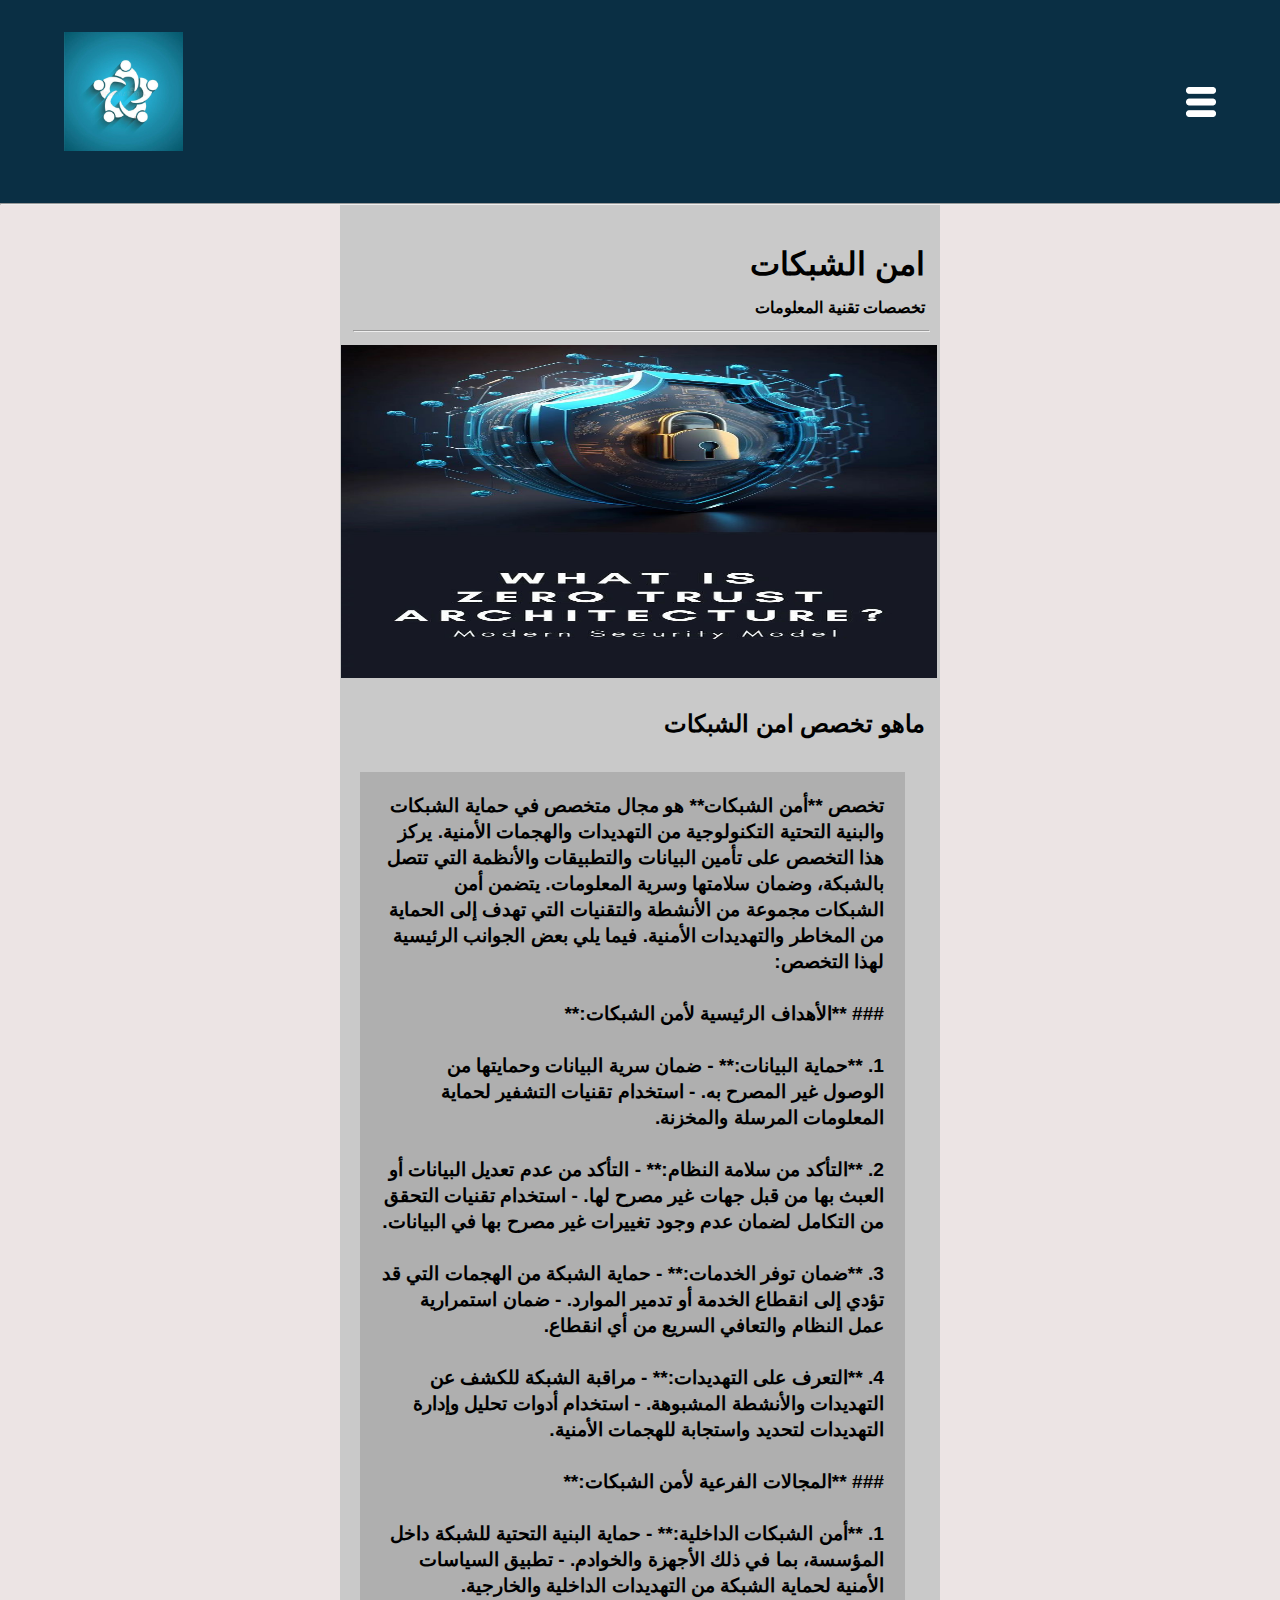
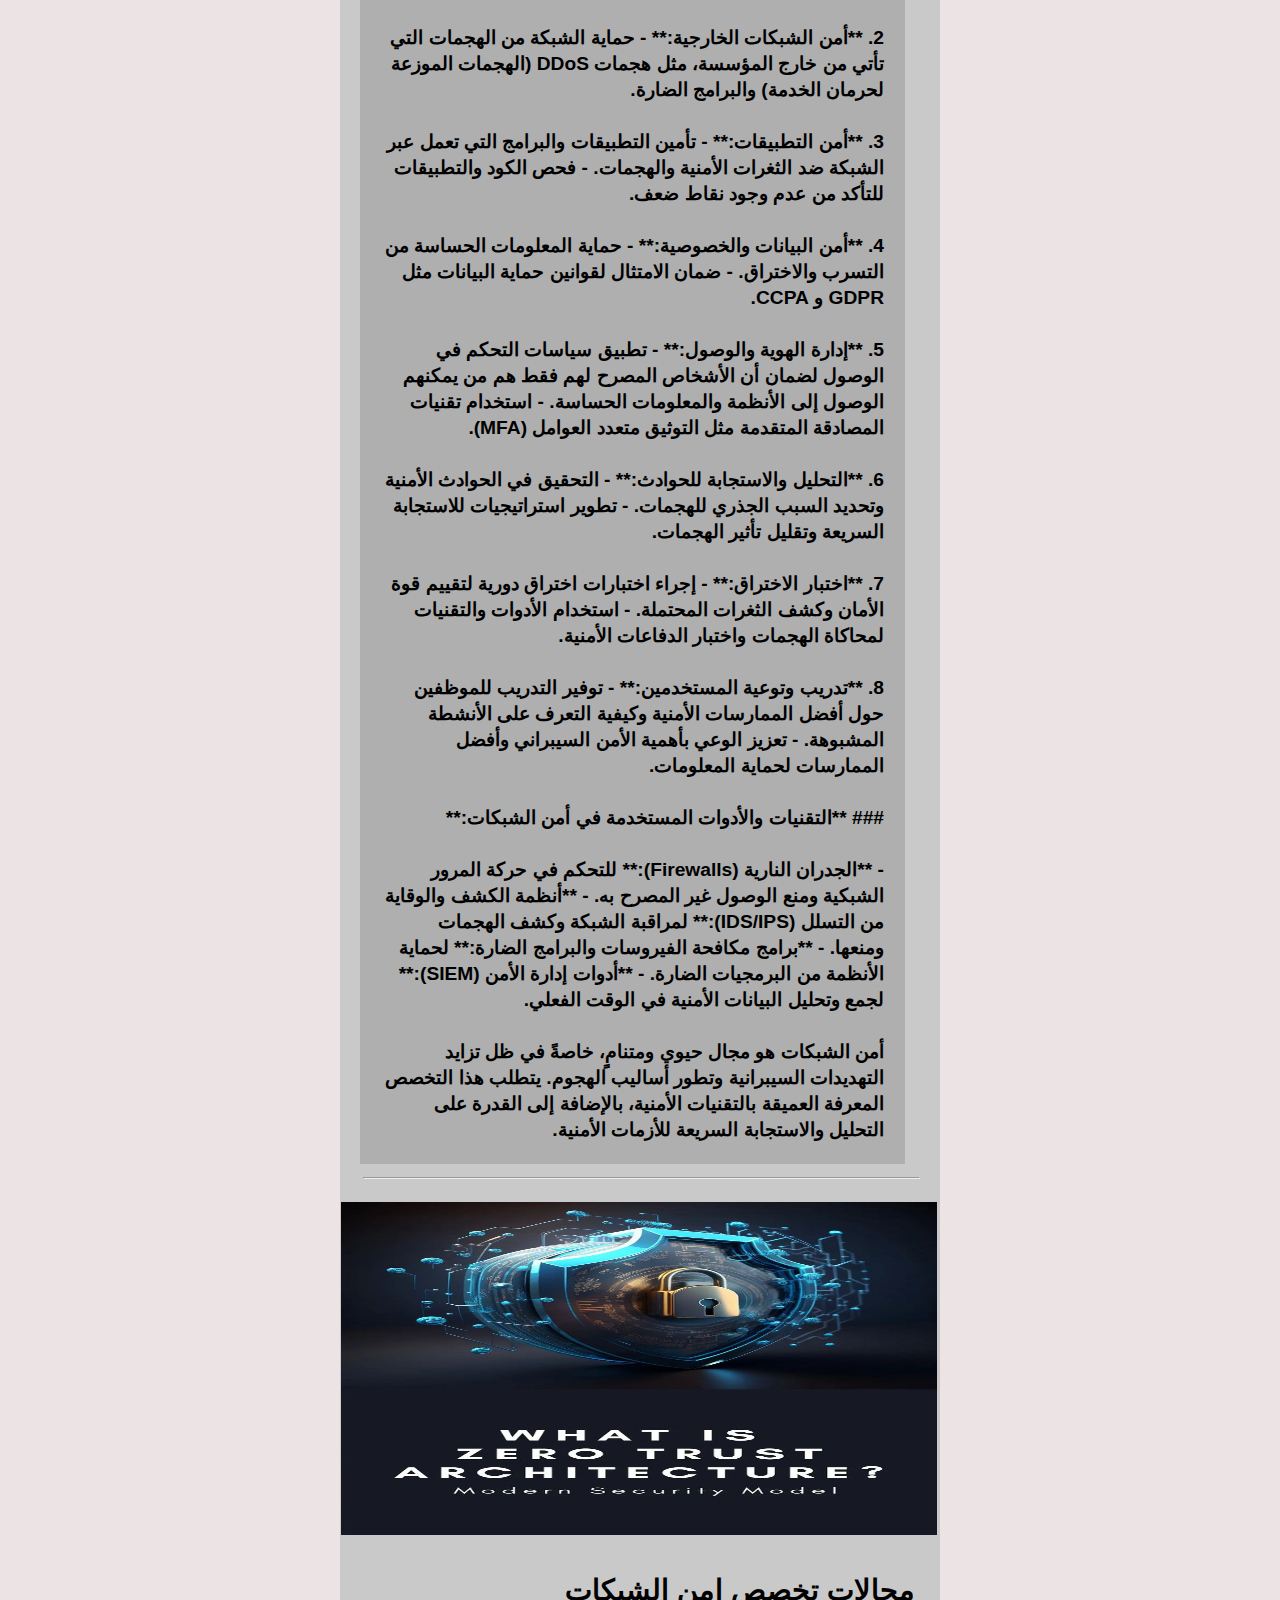
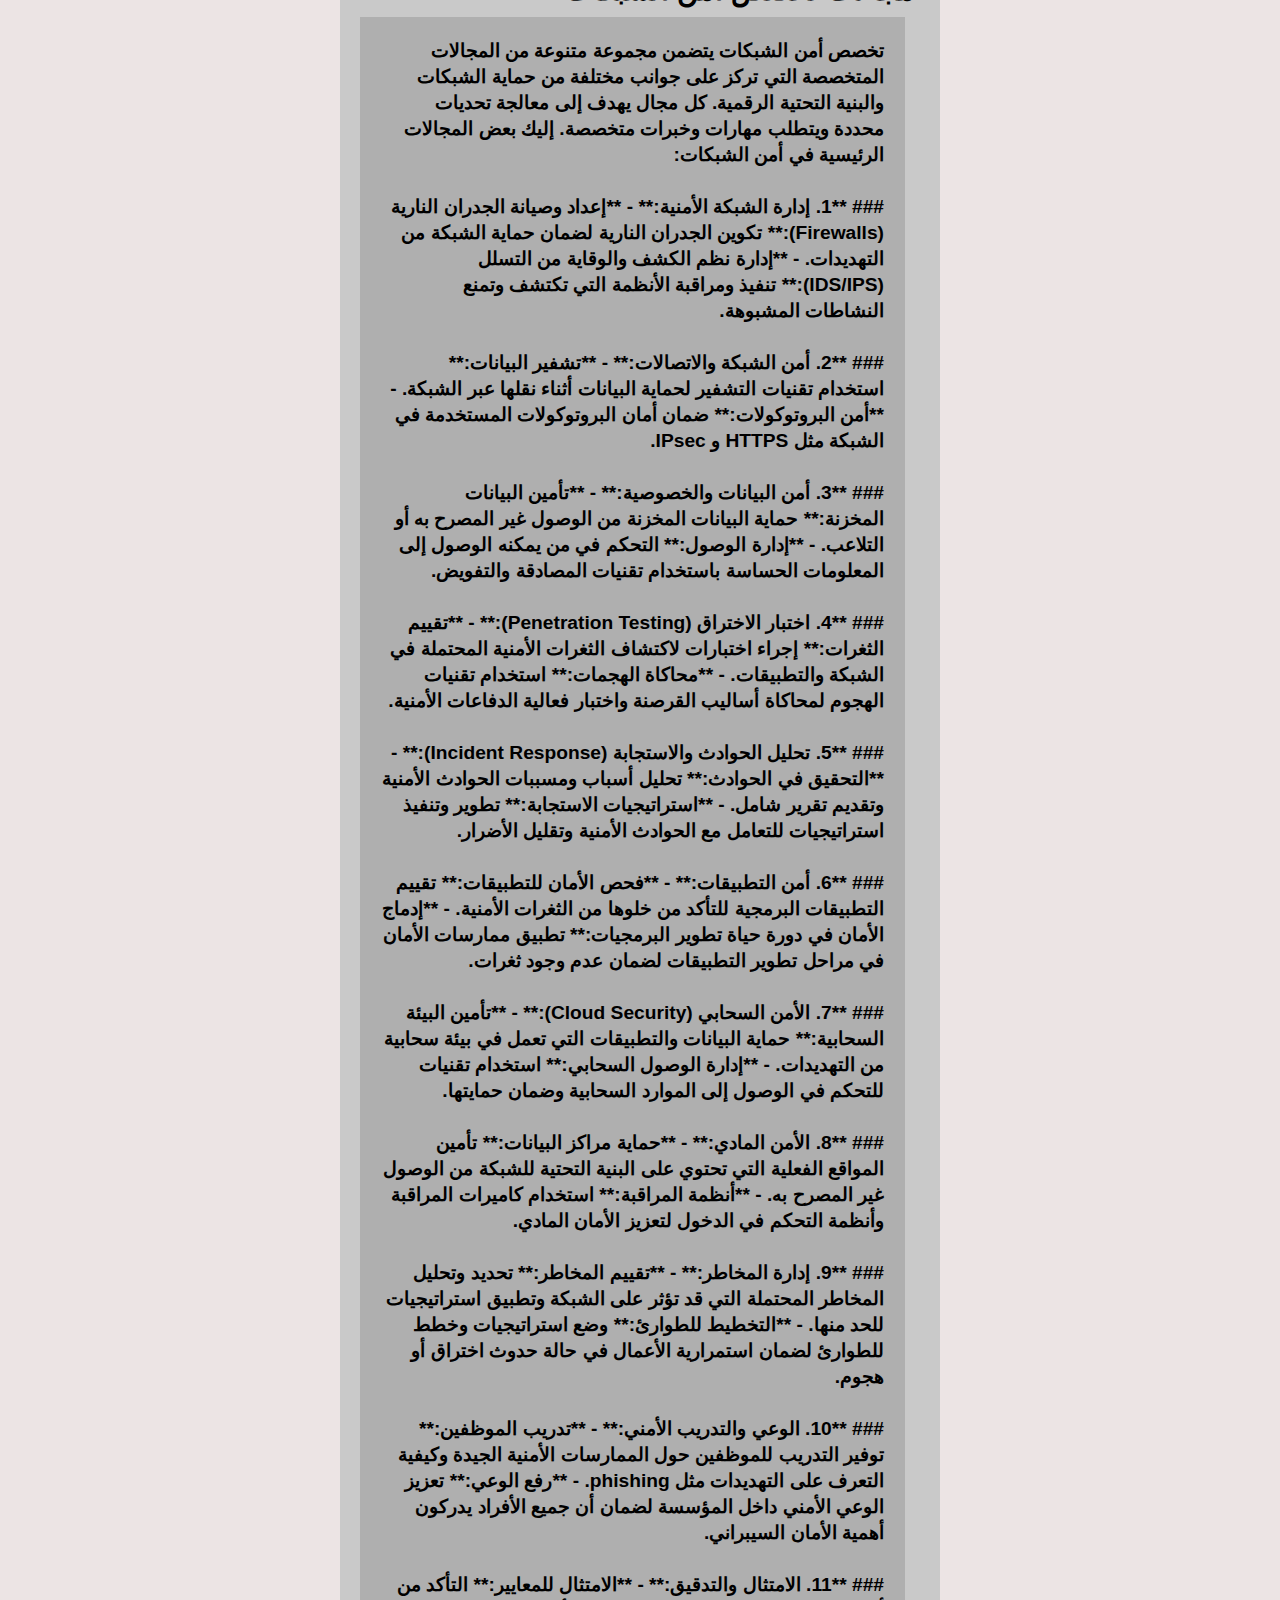
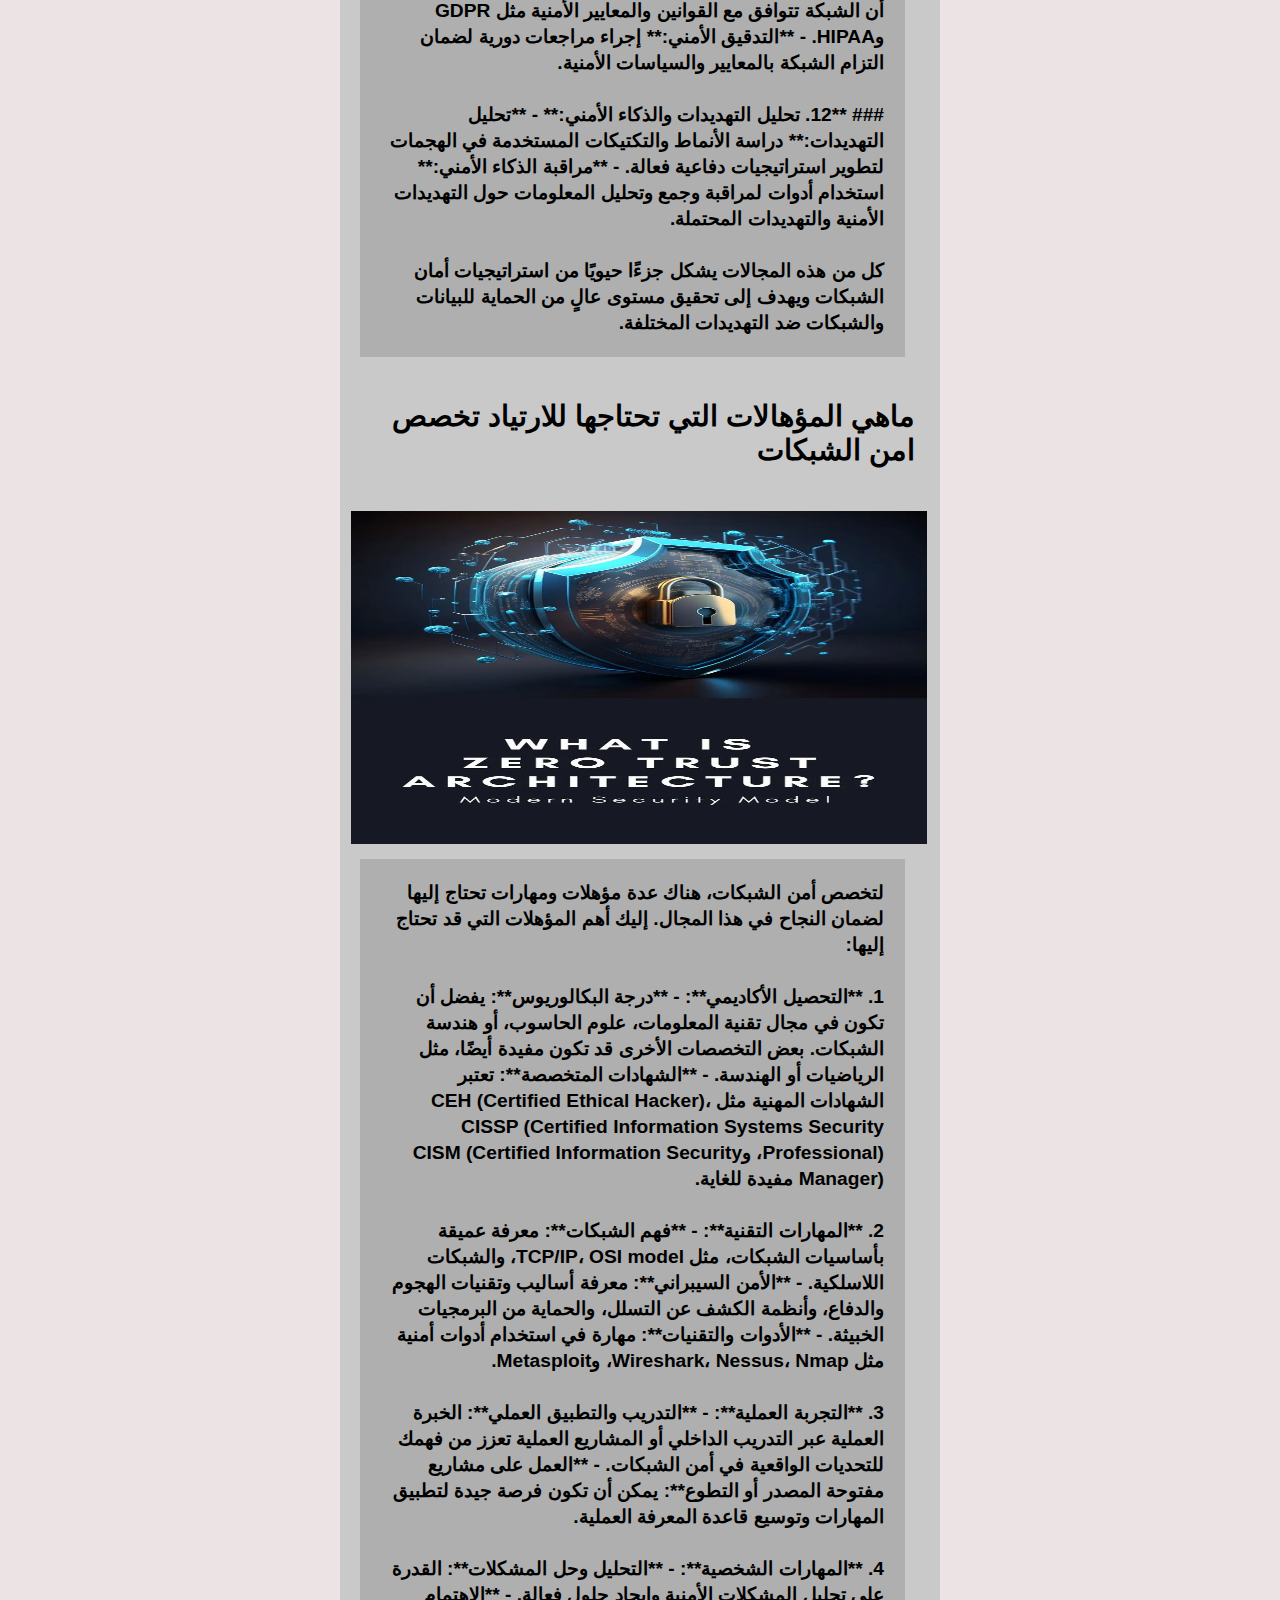
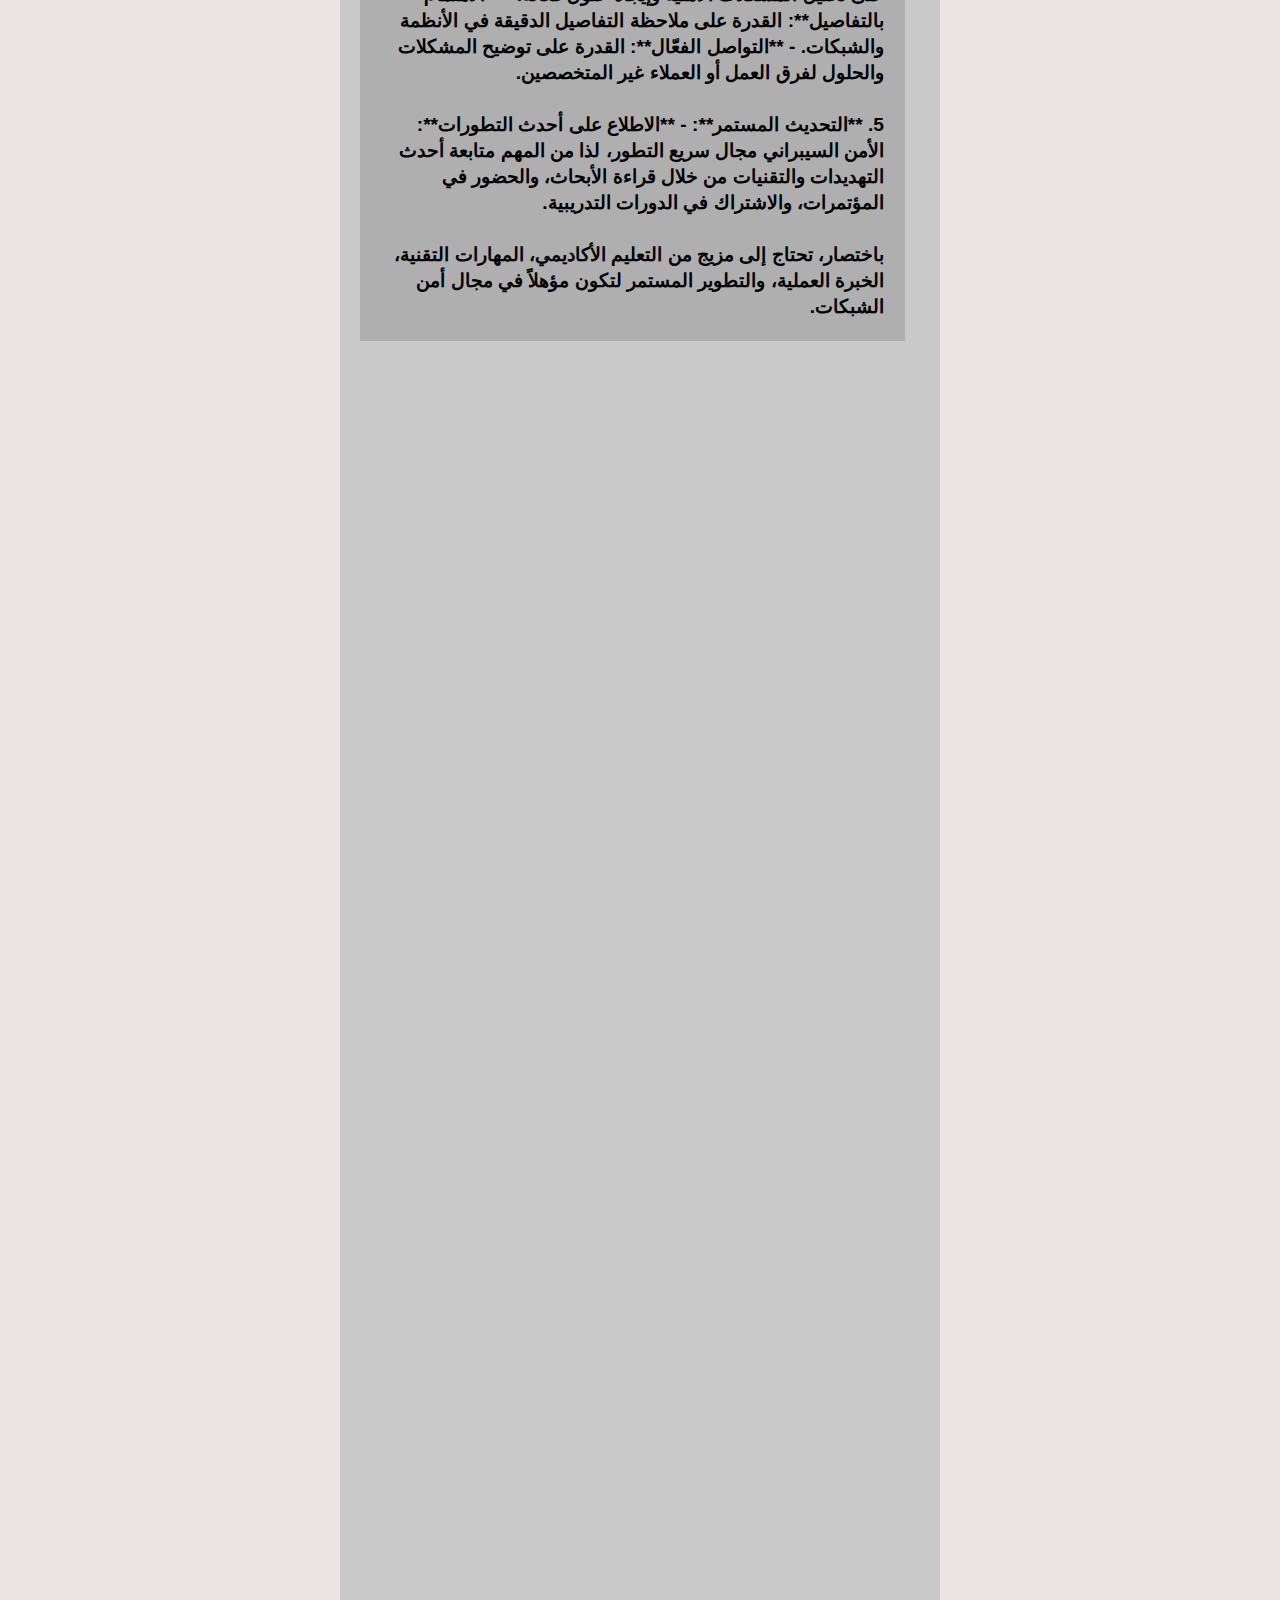
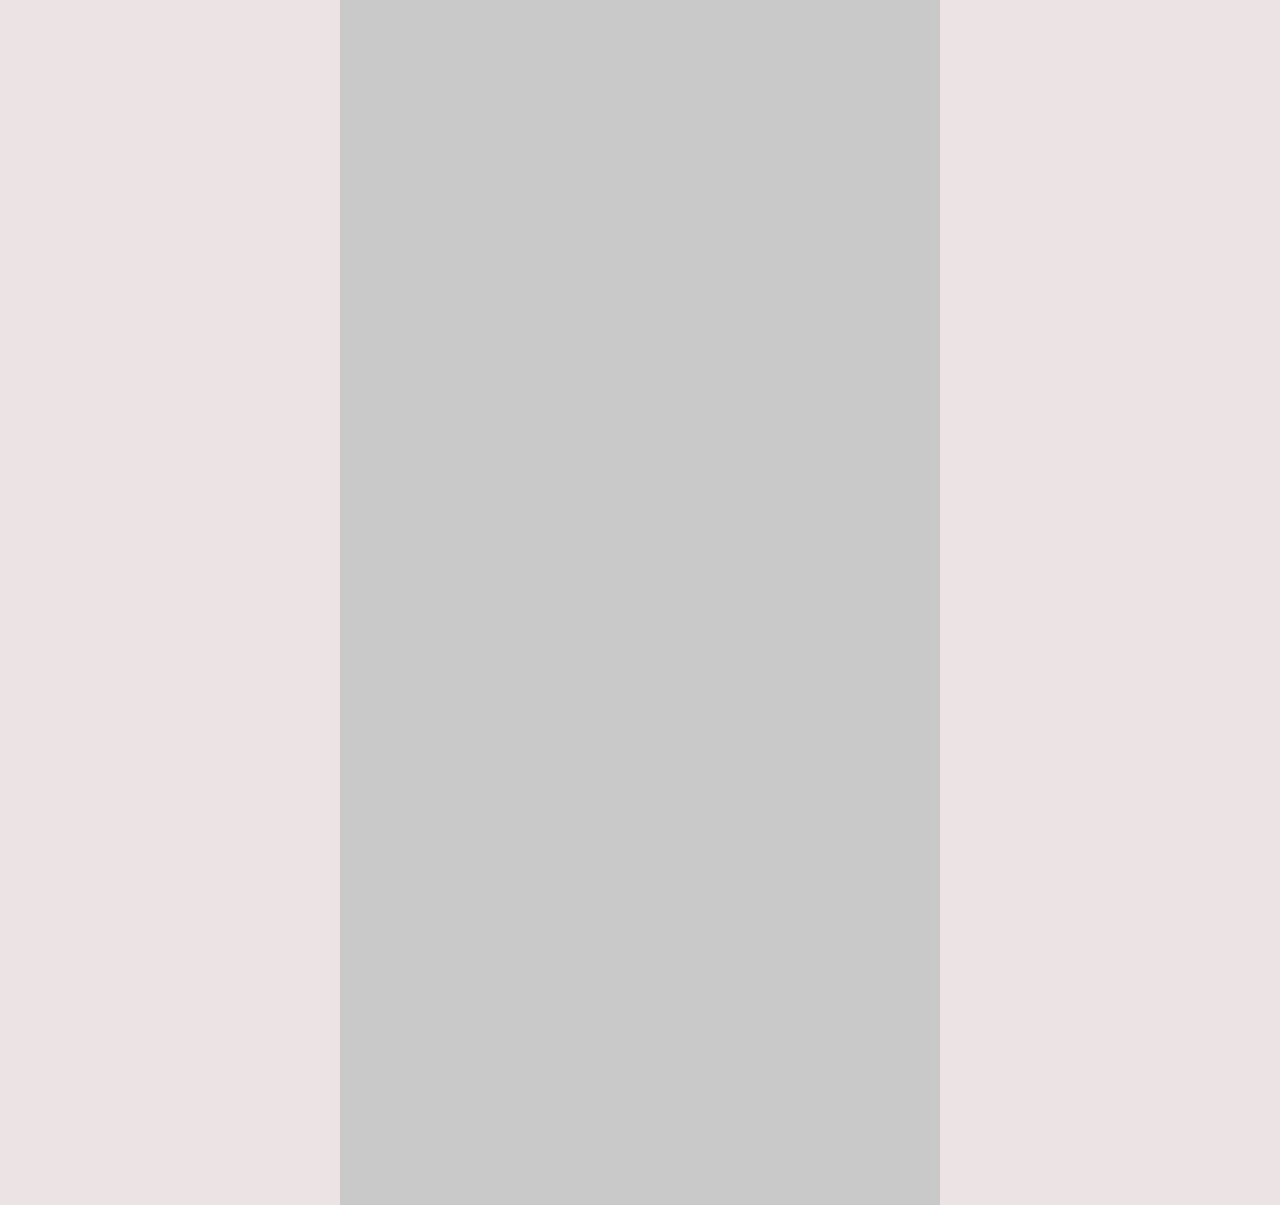
<file: mm.html>
<!DOCTYPE html>
<html lang="en">
<head>
    <meta charset="UTF-8">
    <meta http-equiv="X-UA-Compatible" content="IE=edge">
    <meta name="viewport" content="width=device-width, initial-scale=1.0">
    <link rel="stylesheet" href="mm.css">
    <title>امن الشبكات</title>
</head>
<body>

  <header>
    <div class="logo">
      <img src="./صور4/الشعار.jpg" alt="">
    </div>
    <nav>
      <ul class="mean">
        <li><a href="../index.html" target="_blank">الصحفحة الرئيسة</a></li>
        <li><a href="../tick tok/شكل صفحة التيك توك/index.html" target="_blank">التيك توك </a></li>
        <li><a href="../index.html" target="_blank">الاقسام</a></li>
        <li><a href="../tick tok/التخصصات/porgrame2.html" target="_blank">التخصصات</a></li>
      </ul>
      <img src="./صور4/1.png" id="toggle" alt="">
    </nav>
  </header>
  
  <hr>
   
  <div class="hamed">
    <div class="aaa">
      <h1>امن الشبكات </h1>
      <h4>تخصصات تقنية المعلومات</h4>
      <hr>
      <div class="pregref">

        <!-- <p>
          haasdfdf ssfadfasdf adfa sdfa sdfalkfj asdkf kfljasd;lkkajs fl
          salk;sa klfajs ;flksaj f;fjowooffso[ lkfsdjigifjejwqlksajf sf sajdofiew
          sfp
          osjfjos dofjjsa 4dfooasdjf0iasdf sa;vj 0e lksajf;aflk sdklfjaskdfjadk sadkf sakdf jaslkdf sadklfj
          sdka flksadjf skdalf
          af dkasjfl;dasjfklsadjf kfjowooffso[ lkfsdjigifjejwqlksajf sf sajdofiew
          sfp
          osjfjos dofjjsa 4dfooasdjf0iasdf sa;vj 0e
          
        </p>
         -->
        
      </div>
      <div class="img">
        <img class="imgaa" src="./صور تقنية المعلومات/امن الشبكات.jpg" alt="">
      </div>
      <div class="bege">
         <br>
        <h2> ماهو تخصص امن الشبكات </h2>
        <div class="pper">
        
     <p>

      تخصص **أمن الشبكات** هو مجال متخصص في حماية الشبكات والبنية التحتية التكنولوجية من التهديدات والهجمات الأمنية. يركز هذا التخصص على تأمين البيانات والتطبيقات والأنظمة التي تتصل بالشبكة، وضمان سلامتها وسرية المعلومات. يتضمن أمن الشبكات مجموعة من الأنشطة والتقنيات التي تهدف إلى الحماية من المخاطر والتهديدات الأمنية. فيما يلي بعض الجوانب الرئيسية لهذا التخصص:
<br>
<br>

      ### **الأهداف الرئيسية لأمن الشبكات:**
      <br>  
      <br>
      1. **حماية البيانات:**
         - ضمان سرية البيانات وحمايتها من الوصول غير المصرح به.
         - استخدام تقنيات التشفير لحماية المعلومات المرسلة والمخزنة.
         <br>  
         <br>
      2. **التأكد من سلامة النظام:**
         - التأكد من عدم تعديل البيانات أو العبث بها من قبل جهات غير مصرح لها.
         - استخدام تقنيات التحقق من التكامل لضمان عدم وجود تغييرات غير مصرح بها في البيانات.
         <br>  
         <br>
      3. **ضمان توفر الخدمات:**
         - حماية الشبكة من الهجمات التي قد تؤدي إلى انقطاع الخدمة أو تدمير الموارد.
         - ضمان استمرارية عمل النظام والتعافي السريع من أي انقطاع.
         <br>  
         <br>
      4. **التعرف على التهديدات:**
         - مراقبة الشبكة للكشف عن التهديدات والأنشطة المشبوهة.
         - استخدام أدوات تحليل وإدارة التهديدات لتحديد واستجابة للهجمات الأمنية.
         <br>  
         <br>
      ### **المجالات الفرعية لأمن الشبكات:**
      <br>  
      <br>
      1. **أمن الشبكات الداخلية:**
         - حماية البنية التحتية للشبكة داخل المؤسسة، بما في ذلك الأجهزة والخوادم.
         - تطبيق السياسات الأمنية لحماية الشبكة من التهديدات الداخلية والخارجية.
         <br>  
         <br>
      2. **أمن الشبكات الخارجية:**
         - حماية الشبكة من الهجمات التي تأتي من خارج المؤسسة، مثل هجمات DDoS (الهجمات الموزعة لحرمان الخدمة) والبرامج الضارة.
         <br>  
         <br>
      3. **أمن التطبيقات:**
         - تأمين التطبيقات والبرامج التي تعمل عبر الشبكة ضد الثغرات الأمنية والهجمات.
         - فحص الكود والتطبيقات للتأكد من عدم وجود نقاط ضعف.
         <br>  
         <br>
      4. **أمن البيانات والخصوصية:**
         - حماية المعلومات الحساسة من التسرب والاختراق.
         - ضمان الامتثال لقوانين حماية البيانات مثل GDPR و CCPA.
         <br>  
         <br>
      5. **إدارة الهوية والوصول:**
         - تطبيق سياسات التحكم في الوصول لضمان أن الأشخاص المصرح لهم فقط هم من يمكنهم الوصول إلى الأنظمة والمعلومات الحساسة.
         - استخدام تقنيات المصادقة المتقدمة مثل التوثيق متعدد العوامل (MFA).
         <br>  
         <br>
      6. **التحليل والاستجابة للحوادث:**
         - التحقيق في الحوادث الأمنية وتحديد السبب الجذري للهجمات.
         - تطوير استراتيجيات للاستجابة السريعة وتقليل تأثير الهجمات.
         <br>  
         <br>
      7. **اختبار الاختراق:**
         - إجراء اختبارات اختراق دورية لتقييم قوة الأمان وكشف الثغرات المحتملة.
         - استخدام الأدوات والتقنيات لمحاكاة الهجمات واختبار الدفاعات الأمنية.
         <br>  
         <br>
      8. **تدريب وتوعية المستخدمين:**
         - توفير التدريب للموظفين حول أفضل الممارسات الأمنية وكيفية التعرف على الأنشطة المشبوهة.
         - تعزيز الوعي بأهمية الأمن السيبراني وأفضل الممارسات لحماية المعلومات.
         <br>  
         <br>
      ### **التقنيات والأدوات المستخدمة في أمن الشبكات:**
      <br>  
      <br>
      - **الجدران النارية (Firewalls):** للتحكم في حركة المرور الشبكية ومنع الوصول غير المصرح به.
      - **أنظمة الكشف والوقاية من التسلل (IDS/IPS):** لمراقبة الشبكة وكشف الهجمات ومنعها.
      - **برامج مكافحة الفيروسات والبرامج الضارة:** لحماية الأنظمة من البرمجيات الضارة.
      - **أدوات إدارة الأمن (SIEM):** لجمع وتحليل البيانات الأمنية في الوقت الفعلي.
      <br>  
      <br>
      أمن الشبكات هو مجال حيوي ومتنامٍ، خاصةً في ظل تزايد التهديدات السيبرانية وتطور أساليب الهجوم. يتطلب هذا التخصص المعرفة العميقة بالتقنيات الأمنية، بالإضافة إلى القدرة على التحليل والاستجابة السريعة للأزمات الأمنية.

     </p>
        <hr>
      </div>

      <div class="img">
        <img class="imgaa" src="./صور تقنية المعلومات/امن الشبكات.jpg" alt="">
      </div>

      <div class="bege">
        <div class="pper">
          <h2>  مجالات تخصص امن الشبكات </h2>
          <!-- <h2>المقدمة</h2> -->
          <p>
            تخصص أمن الشبكات يتضمن مجموعة متنوعة من المجالات المتخصصة التي تركز على جوانب مختلفة من حماية الشبكات والبنية التحتية الرقمية. كل مجال يهدف إلى معالجة تحديات محددة ويتطلب مهارات وخبرات متخصصة. إليك بعض المجالات الرئيسية في أمن الشبكات:
  <br>
  <br>
            ### **1. إدارة الشبكة الأمنية:**
               - **إعداد وصيانة الجدران النارية (Firewalls):** تكوين الجدران النارية لضمان حماية الشبكة من التهديدات.
               - **إدارة نظم الكشف والوقاية من التسلل (IDS/IPS):** تنفيذ ومراقبة الأنظمة التي تكتشف وتمنع النشاطات المشبوهة.
              <br>
              <br>          
            ### **2. أمن الشبكة والاتصالات:**
               - **تشفير البيانات:** استخدام تقنيات التشفير لحماية البيانات أثناء نقلها عبر الشبكة.
               - **أمن البروتوكولات:** ضمان أمان البروتوكولات المستخدمة في الشبكة مثل HTTPS و IPsec.
               <br>
               <br>
            ### **3. أمن البيانات والخصوصية:**
               - **تأمين البيانات المخزنة:** حماية البيانات المخزنة من الوصول غير المصرح به أو التلاعب.
               - **إدارة الوصول:** التحكم في من يمكنه الوصول إلى المعلومات الحساسة باستخدام تقنيات المصادقة والتفويض.
               <br>
               <br>
            ### **4. اختبار الاختراق (Penetration Testing):**
               - **تقييم الثغرات:** إجراء اختبارات لاكتشاف الثغرات الأمنية المحتملة في الشبكة والتطبيقات.
               - **محاكاة الهجمات:** استخدام تقنيات الهجوم لمحاكاة أساليب القرصنة واختبار فعالية الدفاعات الأمنية.
               <br>
               <br>
            ### **5. تحليل الحوادث والاستجابة (Incident Response):**
               - **التحقيق في الحوادث:** تحليل أسباب ومسببات الحوادث الأمنية وتقديم تقرير شامل.
               - **استراتيجيات الاستجابة:** تطوير وتنفيذ استراتيجيات للتعامل مع الحوادث الأمنية وتقليل الأضرار.
               <br>
               <br>
            ### **6. أمن التطبيقات:**
               - **فحص الأمان للتطبيقات:** تقييم التطبيقات البرمجية للتأكد من خلوها من الثغرات الأمنية.
               - **إدماج الأمان في دورة حياة تطوير البرمجيات:** تطبيق ممارسات الأمان في مراحل تطوير التطبيقات لضمان عدم وجود ثغرات.
               <br>
               <br>
            ### **7. الأمن السحابي (Cloud Security):**
               - **تأمين البيئة السحابية:** حماية البيانات والتطبيقات التي تعمل في بيئة سحابية من التهديدات.
               - **إدارة الوصول السحابي:** استخدام تقنيات للتحكم في الوصول إلى الموارد السحابية وضمان حمايتها.
               <br>
               <br>
            ### **8. الأمن المادي:**
               - **حماية مراكز البيانات:** تأمين المواقع الفعلية التي تحتوي على البنية التحتية للشبكة من الوصول غير المصرح به.
               - **أنظمة المراقبة:** استخدام كاميرات المراقبة وأنظمة التحكم في الدخول لتعزيز الأمان المادي.
               <br>
               <br>
            ### **9. إدارة المخاطر:**
               - **تقييم المخاطر:** تحديد وتحليل المخاطر المحتملة التي قد تؤثر على الشبكة وتطبيق استراتيجيات للحد منها.
               - **التخطيط للطوارئ:** وضع استراتيجيات وخطط للطوارئ لضمان استمرارية الأعمال في حالة حدوث اختراق أو هجوم.
               <br>
               <br>
            ### **10. الوعي والتدريب الأمني:**
               - **تدريب الموظفين:** توفير التدريب للموظفين حول الممارسات الأمنية الجيدة وكيفية التعرف على التهديدات مثل phishing.
               - **رفع الوعي:** تعزيز الوعي الأمني داخل المؤسسة لضمان أن جميع الأفراد يدركون أهمية الأمان السيبراني.
               <br>
               <br>
            ### **11. الامتثال والتدقيق:**
               - **الامتثال للمعايير:** التأكد من أن الشبكة تتوافق مع القوانين والمعايير الأمنية مثل GDPR وHIPAA.
               - **التدقيق الأمني:** إجراء مراجعات دورية لضمان التزام الشبكة بالمعايير والسياسات الأمنية.
               <br>
               <br>
            ### **12. تحليل التهديدات والذكاء الأمني:**
               - **تحليل التهديدات:** دراسة الأنماط والتكتيكات المستخدمة في الهجمات لتطوير استراتيجيات دفاعية فعالة.
               - **مراقبة الذكاء الأمني:** استخدام أدوات لمراقبة وجمع وتحليل المعلومات حول التهديدات الأمنية والتهديدات المحتملة.
               <br>
               <br>
            كل من هذه المجالات يشكل جزءًا حيويًا من استراتيجيات أمان الشبكات ويهدف إلى تحقيق مستوى عالٍ من الحماية للبيانات والشبكات ضد التهديدات المختلفة.
            
          </p>
          <br>
          <h2>  ماهي المؤهالات التي تحتاجها للارتياد تخصص امن  الشبكات </h2>
            <br>
            <br>
             <div class="img">
        <img class="imgaa" src="./صور تقنية المعلومات/امن الشبكات.jpg" alt="">
      </div>
        <p> 
          لتخصص أمن الشبكات، هناك عدة مؤهلات ومهارات تحتاج إليها لضمان النجاح في هذا المجال. إليك أهم المؤهلات التي قد تحتاج إليها:
   <br>
   <br>
          1. **التحصيل الأكاديمي**:
             - **درجة البكالوريوس**: يفضل أن تكون في مجال تقنية المعلومات، علوم الحاسوب، أو هندسة الشبكات. بعض التخصصات الأخرى قد تكون مفيدة أيضًا، مثل الرياضيات أو الهندسة.
             - **الشهادات المتخصصة**: تعتبر الشهادات المهنية مثل CEH (Certified Ethical Hacker)، CISSP (Certified Information Systems Security Professional)، وCISM (Certified Information Security Manager) مفيدة للغاية.
           <br>
           <br>   
          2. **المهارات التقنية**:
             - **فهم الشبكات**: معرفة عميقة بأساسيات الشبكات، مثل TCP/IP، OSI model، والشبكات اللاسلكية.
             - **الأمن السيبراني**: معرفة أساليب وتقنيات الهجوم والدفاع، وأنظمة الكشف عن التسلل، والحماية من البرمجيات الخبيثة.
             - **الأدوات والتقنيات**: مهارة في استخدام أدوات أمنية مثل Wireshark، Nessus، Nmap، وMetasploit.
             <br>
             <br>
          3. **التجربة العملية**:
             - **التدريب والتطبيق العملي**: الخبرة العملية عبر التدريب الداخلي أو المشاريع العملية تعزز من فهمك للتحديات الواقعية في أمن الشبكات.
             - **العمل على مشاريع مفتوحة المصدر أو التطوع**: يمكن أن تكون فرصة جيدة لتطبيق المهارات وتوسيع قاعدة المعرفة العملية.
             <br>
             <br>
          4. **المهارات الشخصية**:
             - **التحليل وحل المشكلات**: القدرة على تحليل المشكلات الأمنية وإيجاد حلول فعالة.
             - **الاهتمام بالتفاصيل**: القدرة على ملاحظة التفاصيل الدقيقة في الأنظمة والشبكات.
             - **التواصل الفعّال**: القدرة على توضيح المشكلات والحلول لفرق العمل أو العملاء غير المتخصصين.
             <br>
             <br>
          5. **التحديث المستمر**:
             - **الاطلاع على أحدث التطورات**: الأمن السيبراني مجال سريع التطور، لذا من المهم متابعة أحدث التهديدات والتقنيات من خلال قراءة الأبحاث، والحضور في المؤتمرات، والاشتراك في الدورات التدريبية.
             <br>
             <br>
          باختصار، تحتاج إلى مزيج من التعليم الأكاديمي، المهارات التقنية، الخبرة العملية، والتطوير المستمر لتكون مؤهلاً في مجال أمن الشبكات.

       
          
        </p> 
        </div>
      </div>
    </div>

  </div>
  
  <script src="mm.js"></script>
</body>
</html>
</file>
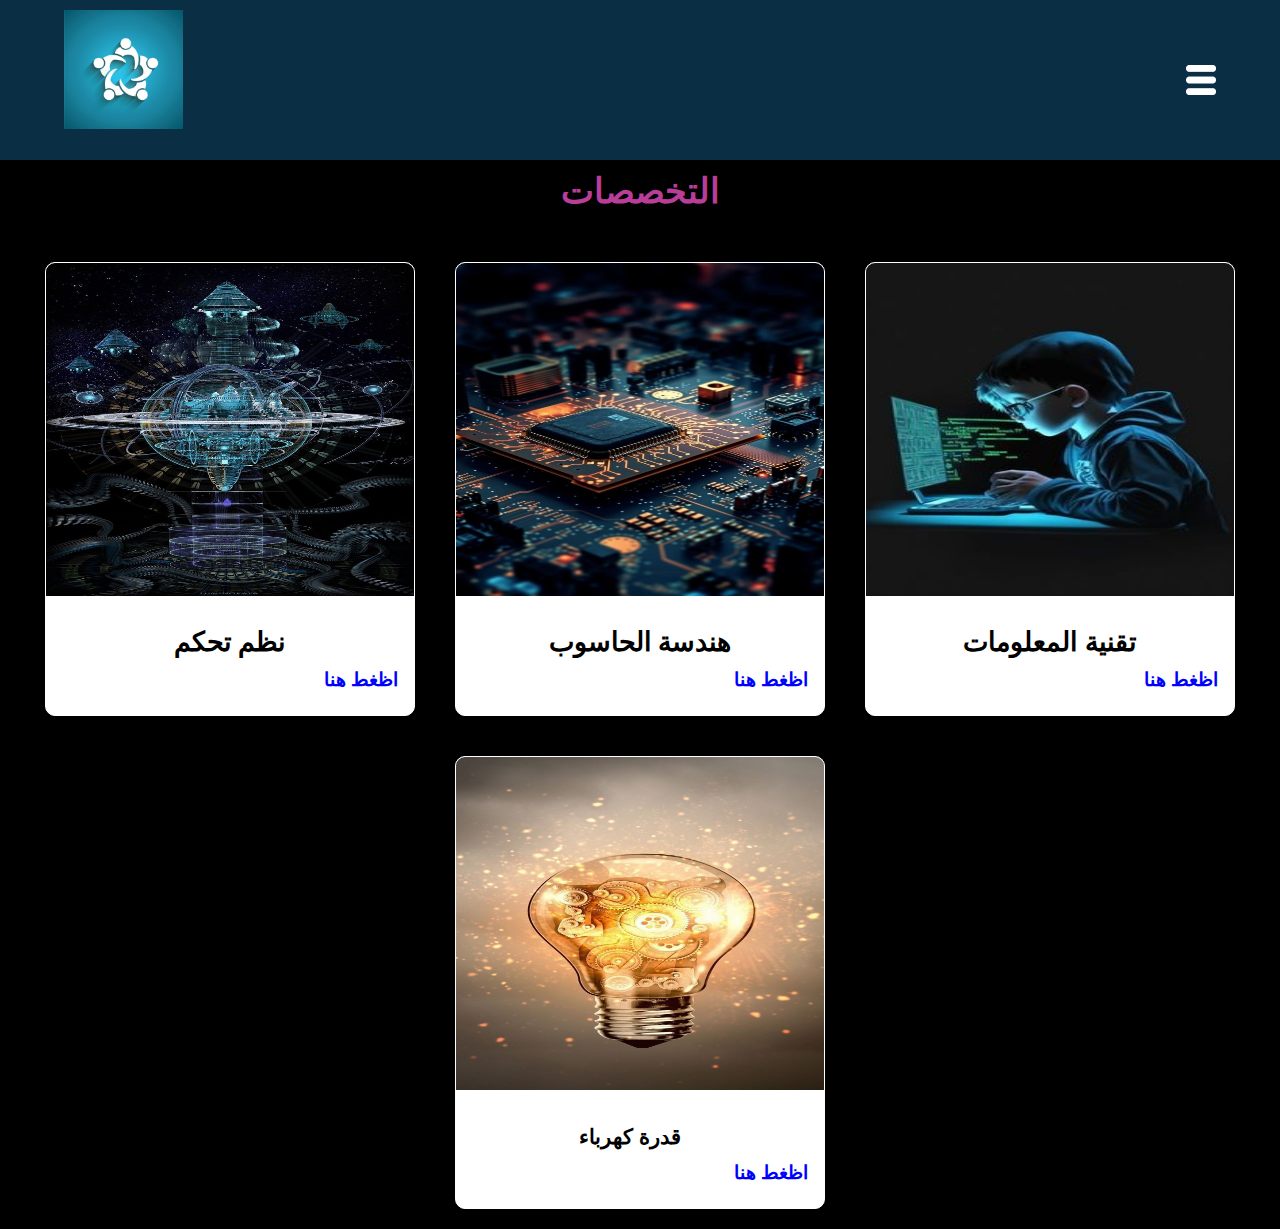
<file: porgrame2.html>
<!DOCTYPE html>
<html lang="en">

<head>
  <meta charset="UTF-8">
  <meta http-equiv="X-UA-Compatible" content="IE=edge">
  <meta name="viewport" content="width=device-width, initial-scale=1.0">
  <link rel="stylesheet" href="porg.css">
  <title>التخصصات</title>
</head>

<body>

  <body>

    <header>
      <div class="logo">
        <img src="./صور4/الشعار.jpg" alt="">
      </div>
      <nav>
        <ul class="mean">
          <li><a href="../index.html"  target="_blank">الصحفحة الرئيسة</a></li>
          <li><a href="./porgrame2.html" target="_blank">التخصصات</a></li>
          <li><a href="./tick tok/شكل صفحة التيك توك/index.html"  target="_blank">التيك توك</a></li>
          <li><a href="../index.html"  target="_blank"> الاقسمام </a></li>
        </ul>
        <img src="./صور4/1.png" id="toggle" alt="">
      </nav>
    </header>


    <section class="h">
      <h2 class="title"> التخصصات</h2>
      <div class="content">
        <div class="card">
          <div class="card-imge">
            <img src="./صور الاقسام/نضم تحكم.jpg" alt="">
          </div>
          <div class="card-info">
            <h4 class="card-p"> <span > نظم تحكم</span></h4>
            <strong class="card-title">
              <span> <strong></strong> </span>
              <a href="./صفحة نظم تحكم/Systems.html" class="card-lenk" target="_blank">اظغط هنا</a>
            </strong>
          </div>
        </div>
        
        
        <div class="card">
          <div class="card-imge">
            <img src="./صور الاقسام/هندسة.jpg" alt="">
          </div>
          <div class="card-info">
            <h4 class="card-p"> <span > هندسة الحاسوب</span></h4>
            <strong class="card-title">
              <span><strong></strong> </span>
              <a href="./صفحة هندسة الحاسوب/Eng.html" class="card-lenk" target="_blank">اظغط هنا</a>
            </strong>
          </div>
        </div>
        
        
        <div class="card">
          <div class="card-imge">
            <img src="./صور الاقسام/IT.jpg" alt="">
          </div>
          <div class="card-info">
            <h4 class="card-p"> <span>تقنية المعلومات</span></h4>
            <strong class="card-title">
              <span> <strong></strong> </span>
              <a href="./صفحة تقنية المعلومات/IT.html" target="_blank" class="card-lenk">اظغط هنا</a>
            </strong>
          </div>
        </div>

        
        <div class="card">
          <div class="card-imge">
            <img src="./صور الاقسام/كهرباء.jpg" alt="">
          </div>
          <div class="card-info">
            <h4 class="card-p"> <span></span> قدرة كهرباء</h4>
            <strong class="card-title">
              <span> <strong></strong> </span>
              <a href="./صفحة قدرة الكهرباء/Elect.html" class="card-lenk" target="_blank">اظغط هنا</a>
            </strong>
          </div>
        </div>

      </div>
    </section>

  </body>

  <script>

    const mean = document.querySelector('.mean');
    const toggle = document.getElementById('toggle');

    toggle.onclick = function () {
      mean.classList.toggle('active');
    }


    // start img

    function chanenImg(img) {
      var singleImg = document.querySelector('#singleImg');
      singleImg.setAttribute('src', img)
    }

// End img


  </script>

</html>
</file>
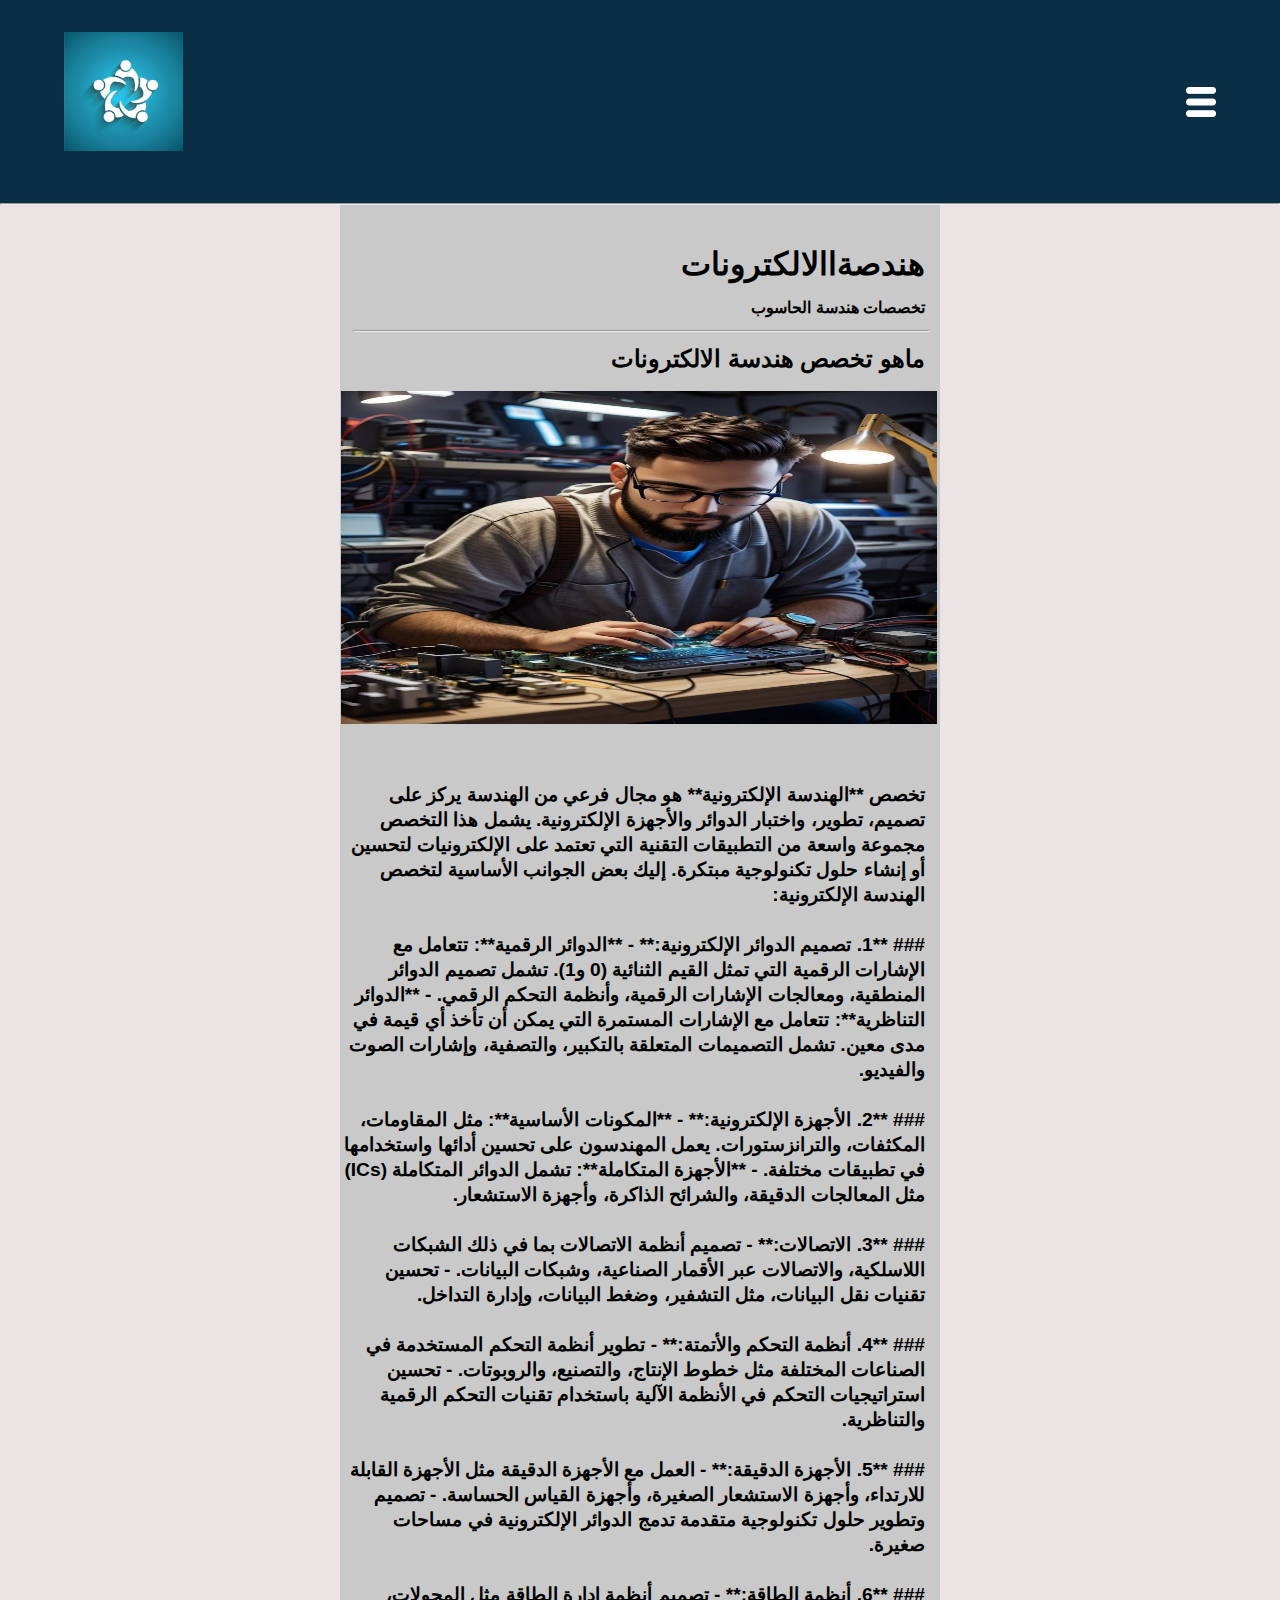
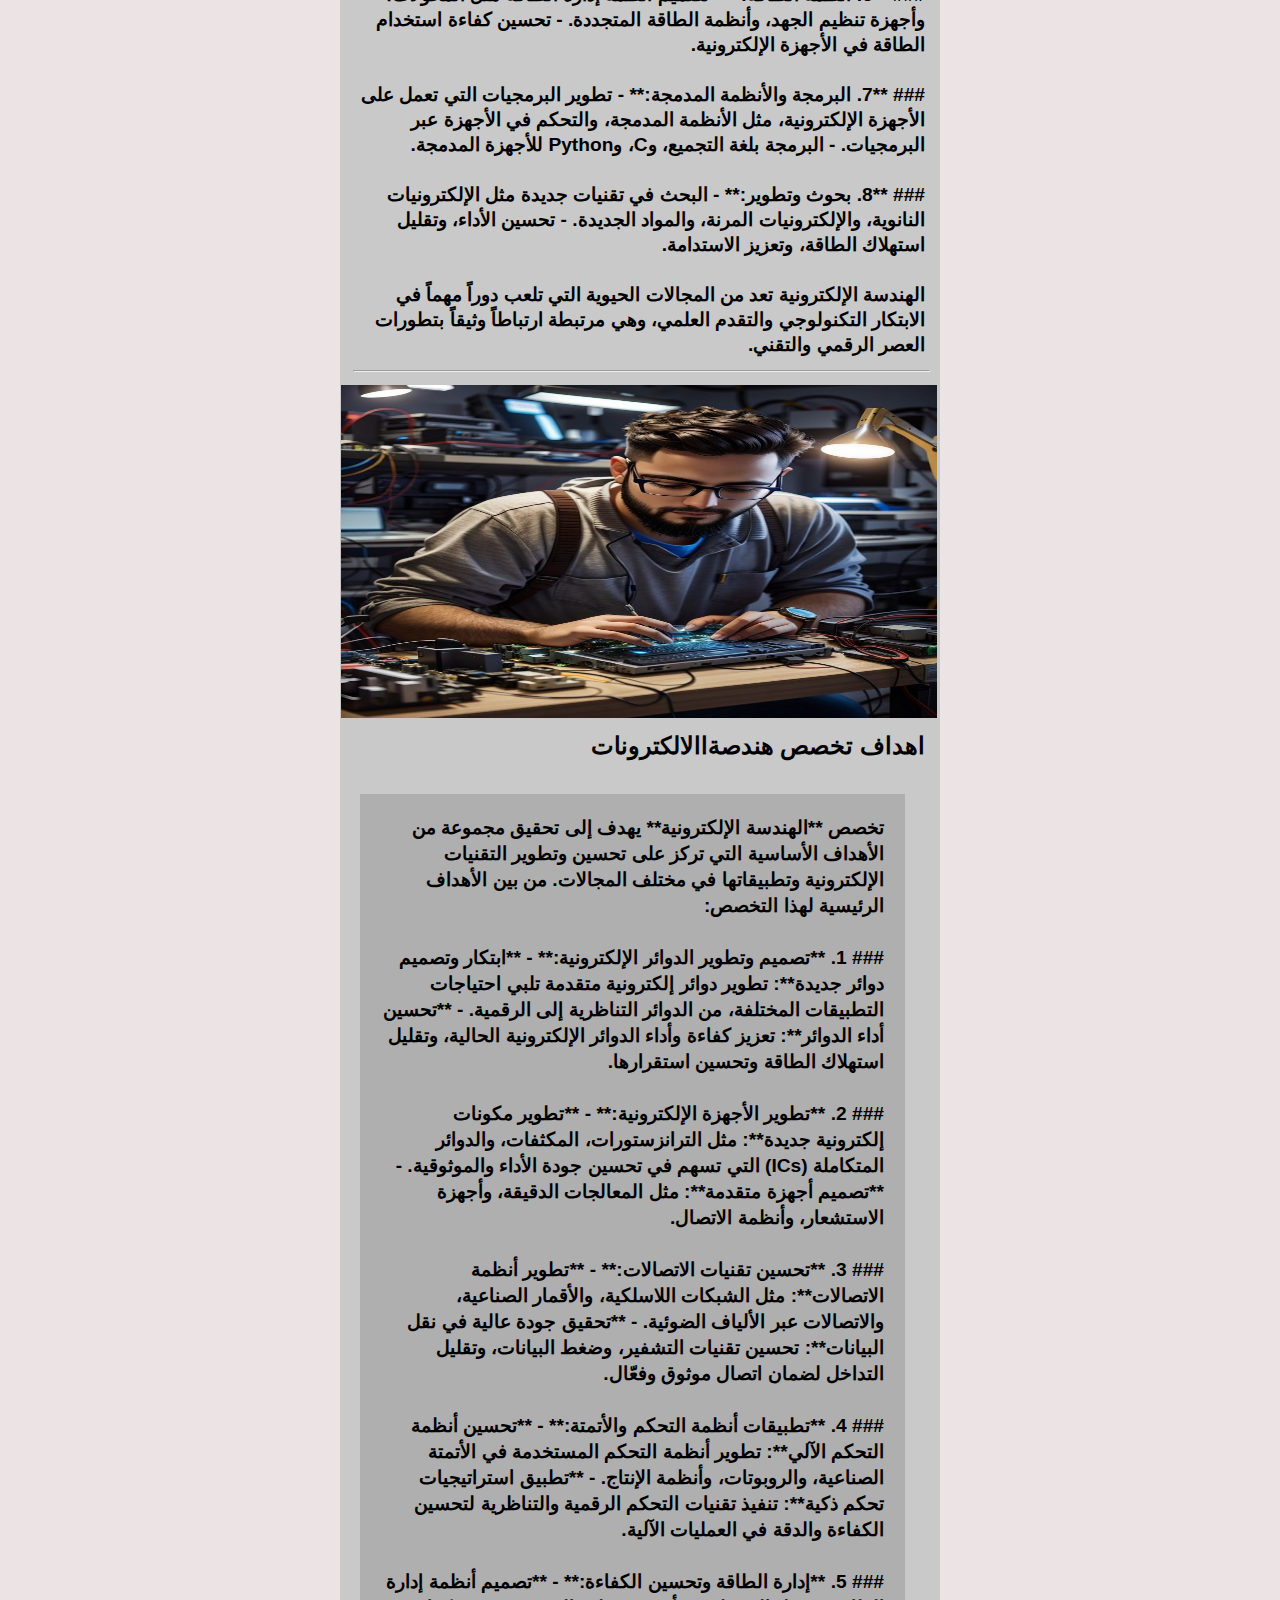
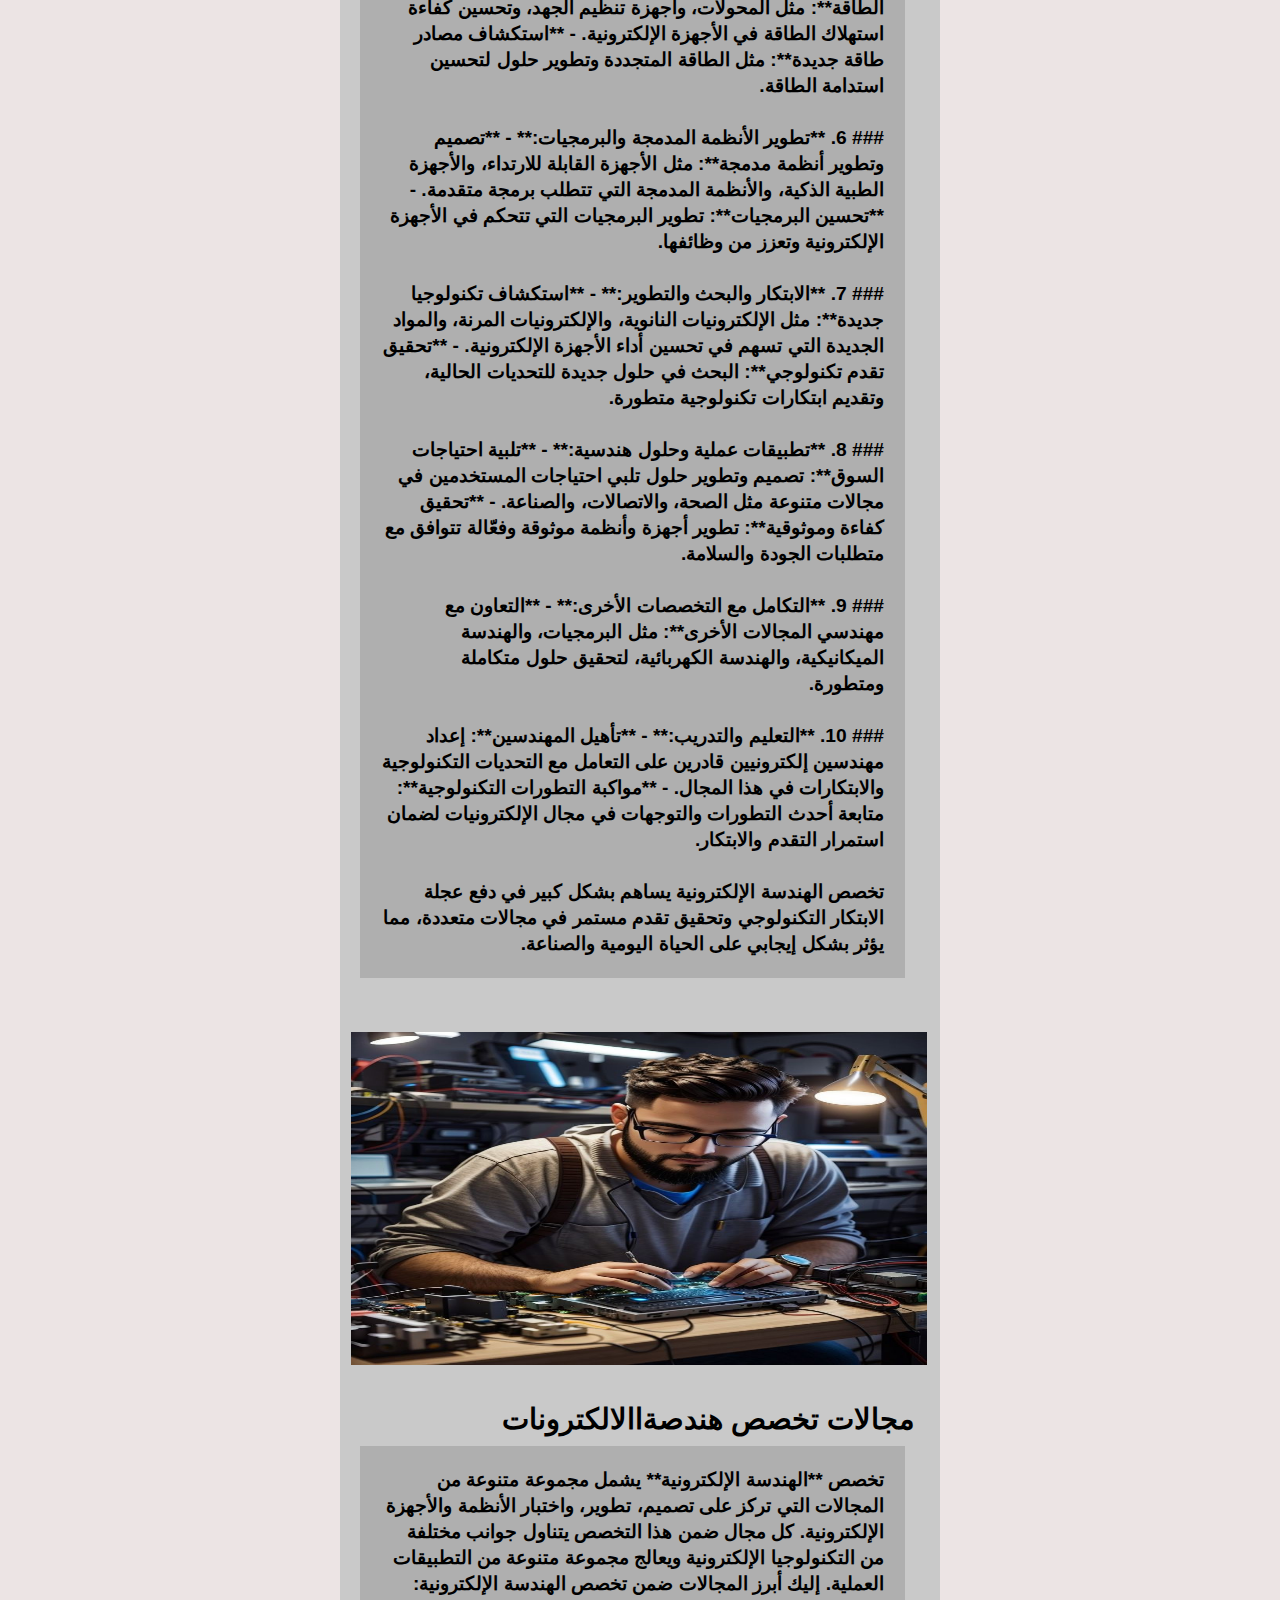
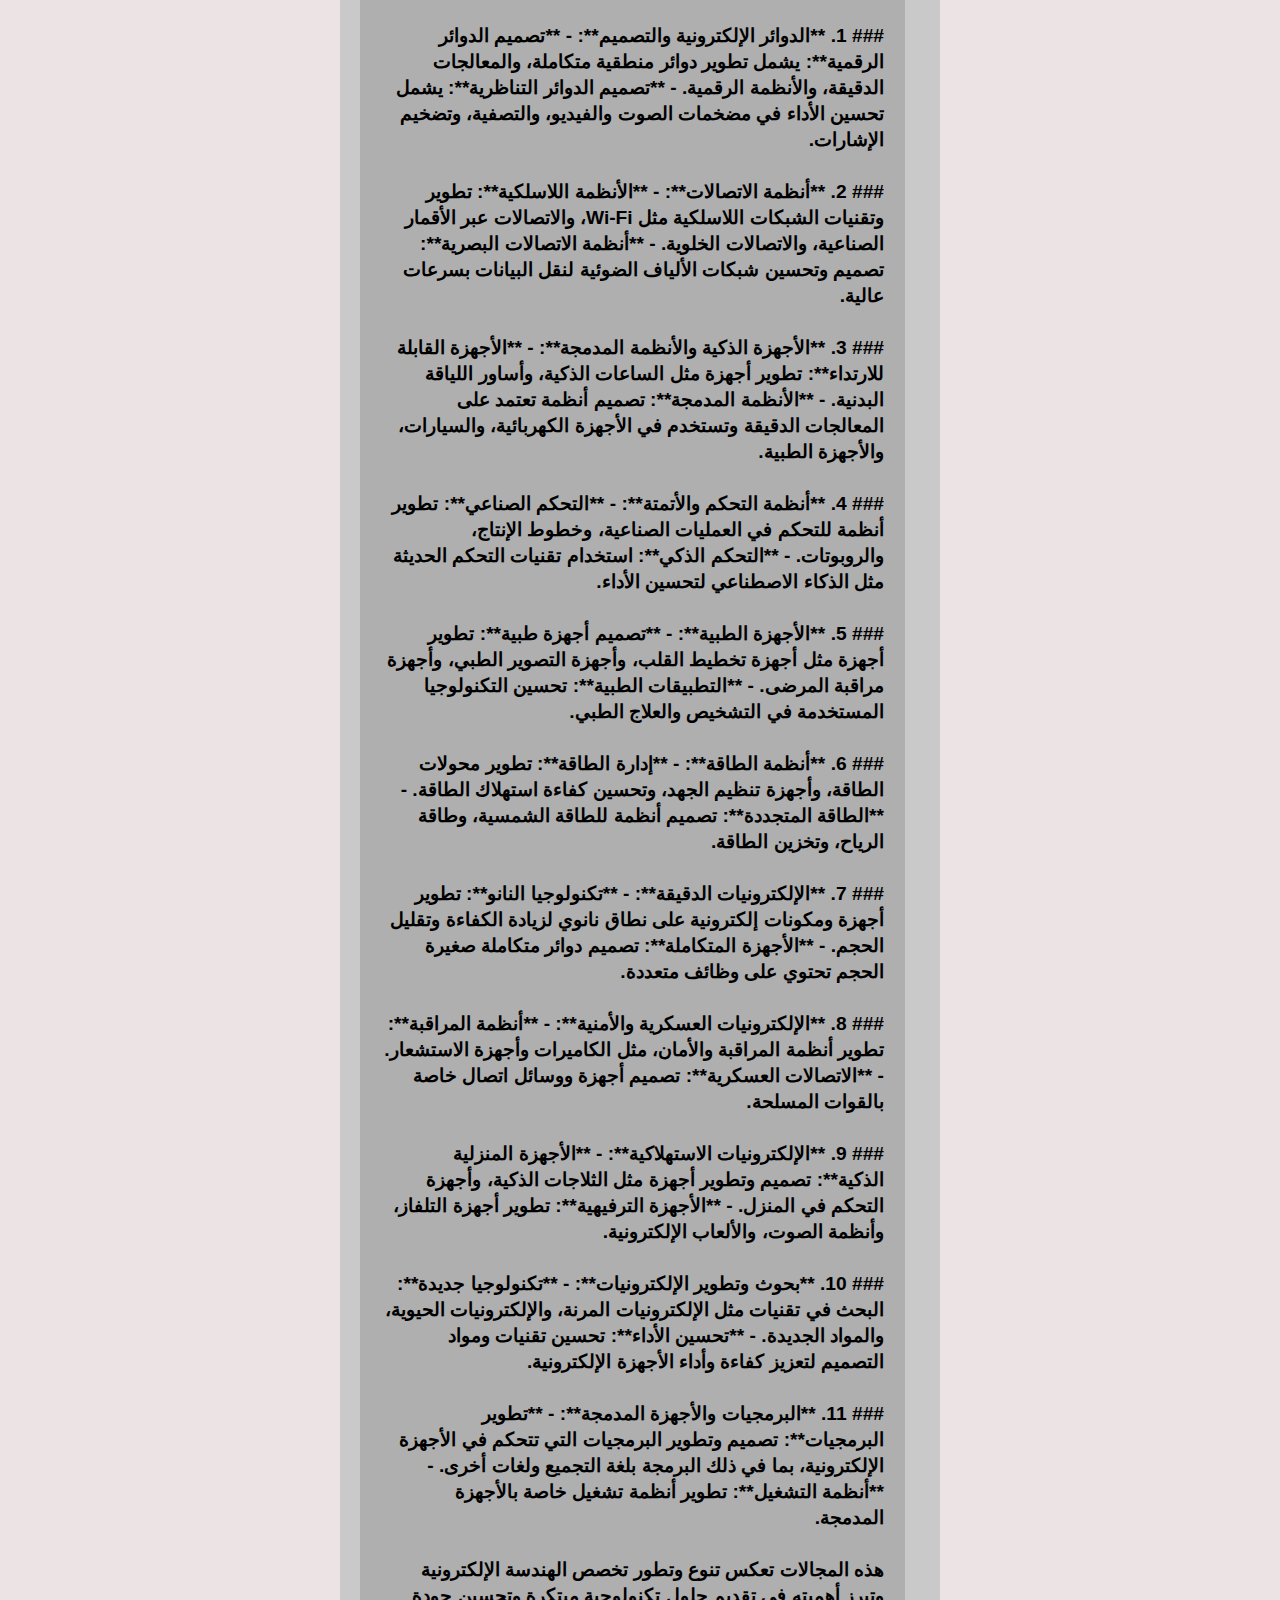
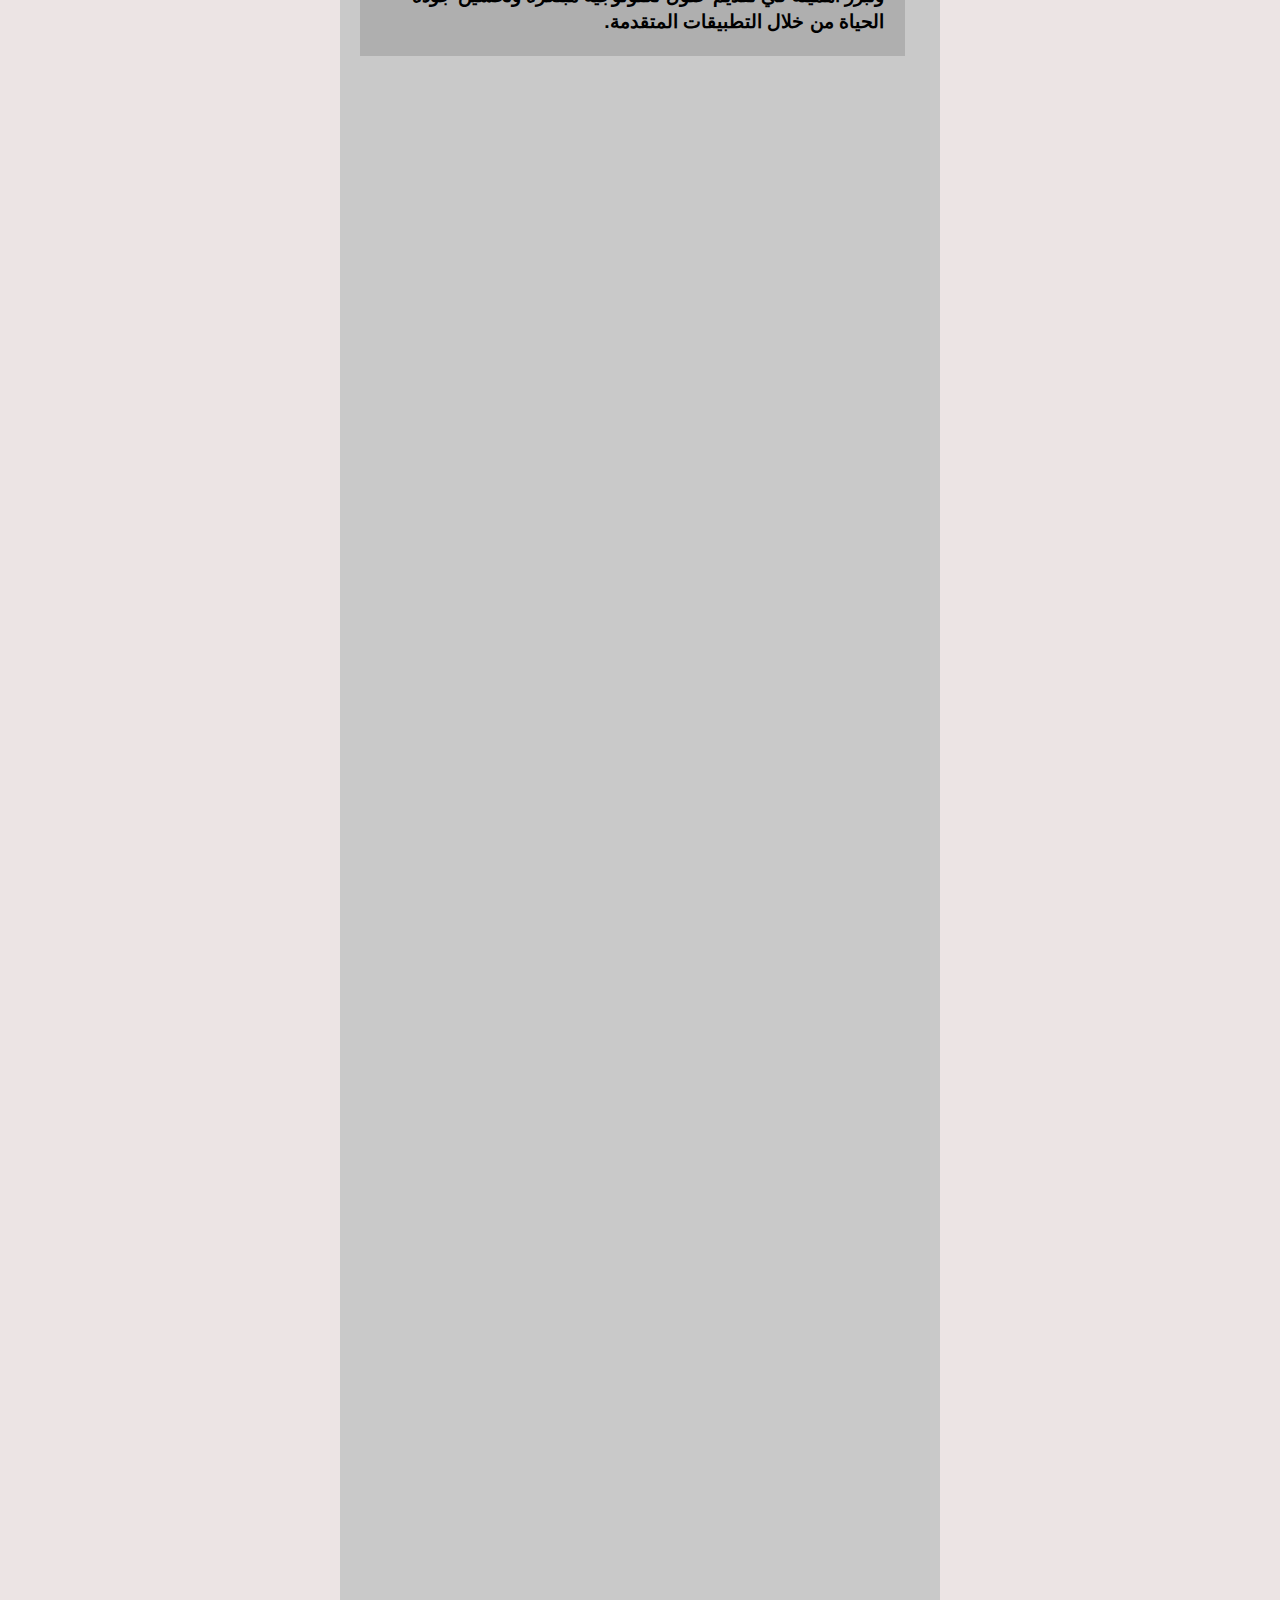
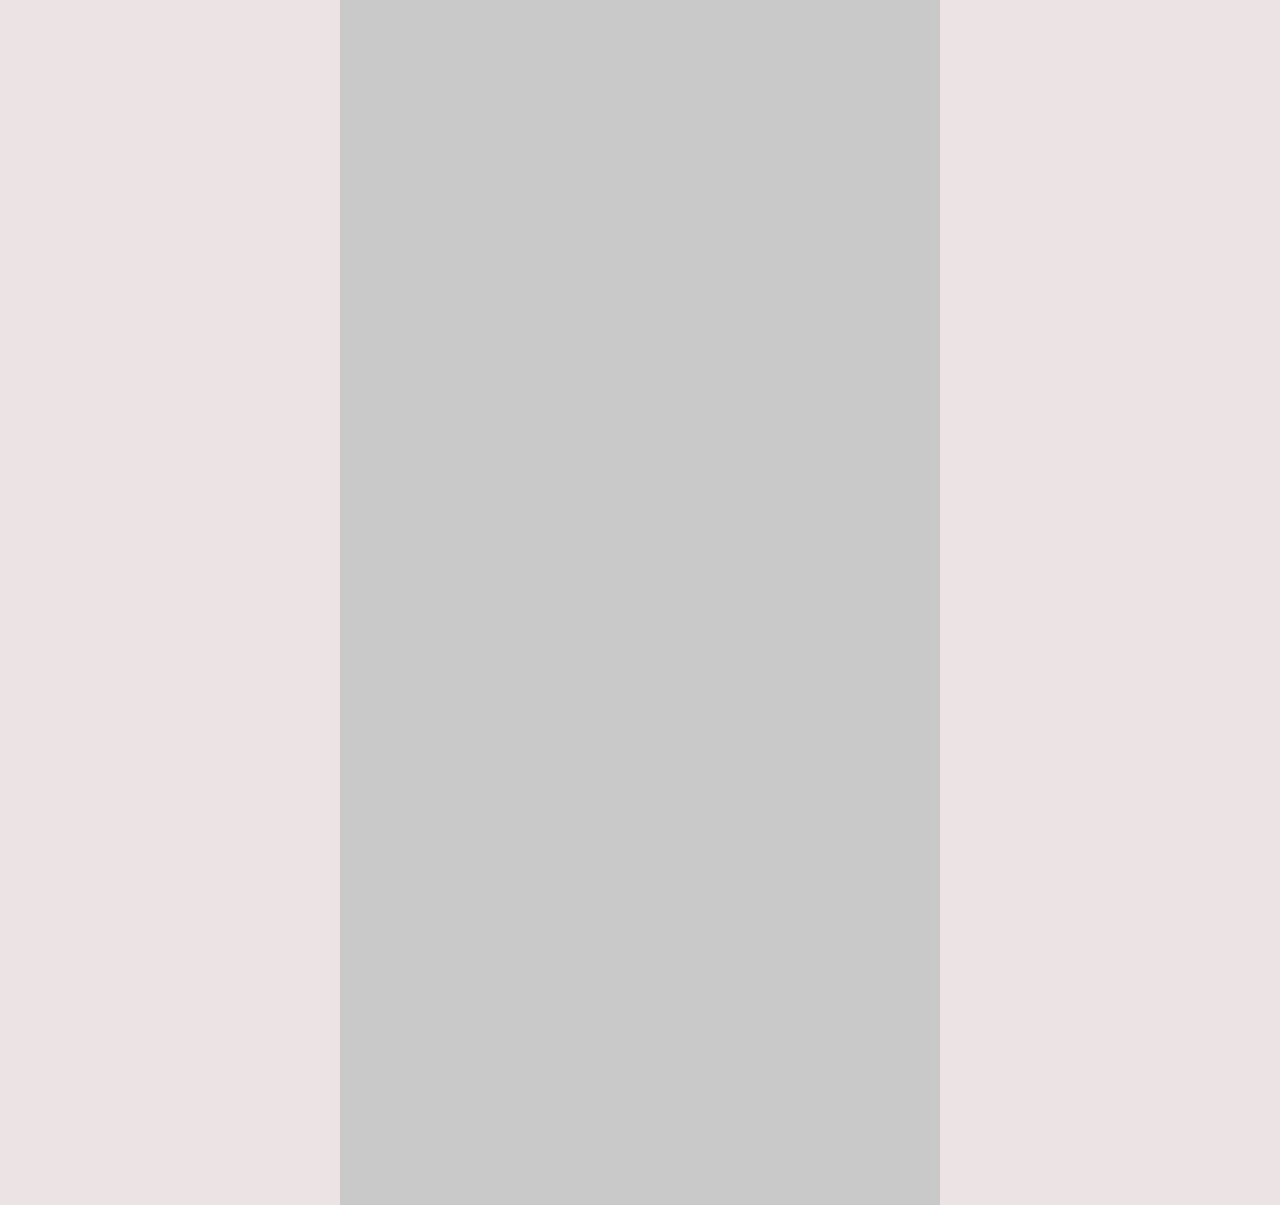
<file: ttm.html>
<!DOCTYPE html>
<html lang="en">
<head>
    <meta charset="UTF-8">
    <meta http-equiv="X-UA-Compatible" content="IE=edge">
    <meta name="viewport" content="width=device-width, initial-scale=1.0">
    <link rel="stylesheet" href="ttm.css">
    <title> هندصةاالالكترونات </title>
</head>
<body>

   <header>
      <div class="logo">
        <img src="./صور4/الشعار.jpg" alt="">
      </div>
      <nav>
        <ul class="mean">
          <li><a href="./tick tok/index.html" target="_blank">الصفحة الرئيسة</a></li>
          <li><a href="./tick tok/movie/movie.html" target="_blank">افلام الحاسوب</a></li>
          <li><a href="./tick tok/التخصصات/porgrame2.html" target="_blank">التخصصات</a></li>
          <li><a href="./tick tok/index.html" target="_blank">الاقسام  </a></li>
        </ul>
        <img src="./صور4/1.png" id="toggle" alt="">
      </nav>
    </header>
    
  <hr>
   
  <div class="hamed">
    <div class="aaa">
      <h1>هندصةاالالكترونات</h1>
      <h4>تخصصات هندسة الحاسوب</h4>
      <hr>
      <h2>ماهو تخصص هندسة الالكترونات</h2>
      <br>
       <div class="img">
        <img class="imgaa" src="./هندسة الحاسوب  صور/الالكترونيات.jpg" alt="">
      </div>
 <br>
 <br>

      <br>  
      <div class="pregref">


        <p>
         تخصص **الهندسة الإلكترونية** هو مجال فرعي من الهندسة يركز على تصميم، تطوير، واختبار الدوائر والأجهزة الإلكترونية. يشمل هذا التخصص مجموعة واسعة من التطبيقات التقنية التي تعتمد على الإلكترونيات لتحسين أو إنشاء حلول تكنولوجية مبتكرة. إليك بعض الجوانب الأساسية لتخصص الهندسة الإلكترونية:
<br>  
<br>  
### **1. تصميم الدوائر الإلكترونية:**
   - **الدوائر الرقمية**: تتعامل مع الإشارات الرقمية التي تمثل القيم الثنائية (0 و1). تشمل تصميم الدوائر المنطقية، ومعالجات الإشارات الرقمية، وأنظمة التحكم الرقمي.
   - **الدوائر التناظرية**: تتعامل مع الإشارات المستمرة التي يمكن أن تأخذ أي قيمة في مدى معين. تشمل التصميمات المتعلقة بالتكبير، والتصفية، وإشارات الصوت والفيديو.
<br>  
<br>  
### **2. الأجهزة الإلكترونية:**
   - **المكونات الأساسية**: مثل المقاومات، المكثفات، والترانزستورات. يعمل المهندسون على تحسين أدائها واستخدامها في تطبيقات مختلفة.
   - **الأجهزة المتكاملة**: تشمل الدوائر المتكاملة (ICs) مثل المعالجات الدقيقة، والشرائح الذاكرة، وأجهزة الاستشعار.
   <br>  
   <br>
### **3. الاتصالات:**
   - تصميم أنظمة الاتصالات بما في ذلك الشبكات اللاسلكية، والاتصالات عبر الأقمار الصناعية، وشبكات البيانات.
   - تحسين تقنيات نقل البيانات، مثل التشفير، وضغط البيانات، وإدارة التداخل.
   <br>  
   <br>
### **4. أنظمة التحكم والأتمتة:**
   - تطوير أنظمة التحكم المستخدمة في الصناعات المختلفة مثل خطوط الإنتاج، والتصنيع، والروبوتات.
   - تحسين استراتيجيات التحكم في الأنظمة الآلية باستخدام تقنيات التحكم الرقمية والتناظرية.
   <br>  
   <br>
### **5. الأجهزة الدقيقة:**
   - العمل مع الأجهزة الدقيقة مثل الأجهزة القابلة للارتداء، وأجهزة الاستشعار الصغيرة، وأجهزة القياس الحساسة.
   - تصميم وتطوير حلول تكنولوجية متقدمة تدمج الدوائر الإلكترونية في مساحات صغيرة.
   <br>  
   <br>
### **6. أنظمة الطاقة:**
   - تصميم أنظمة إدارة الطاقة مثل المحولات، وأجهزة تنظيم الجهد، وأنظمة الطاقة المتجددة.
   - تحسين كفاءة استخدام الطاقة في الأجهزة الإلكترونية.
   <br>  
   <br>
### **7. البرمجة والأنظمة المدمجة:**
   - تطوير البرمجيات التي تعمل على الأجهزة الإلكترونية، مثل الأنظمة المدمجة، والتحكم في الأجهزة عبر البرمجيات.
   - البرمجة بلغة التجميع، وC، وPython للأجهزة المدمجة.
   <br>  
   <br>
### **8. بحوث وتطوير:**
   - البحث في تقنيات جديدة مثل الإلكترونيات النانوية، والإلكترونيات المرنة، والمواد الجديدة.
   - تحسين الأداء، وتقليل استهلاك الطاقة، وتعزيز الاستدامة.
   <br>  
   <br>
الهندسة الإلكترونية تعد من المجالات الحيوية التي تلعب دوراً مهماً في الابتكار التكنولوجي والتقدم العلمي، وهي مرتبطة ارتباطاً وثيقاً بتطورات العصر الرقمي والتقني.
          </p>
        <hr>
      </div>

      <div class="img">
        <img class="imgaa" src="./هندسة الحاسوب  صور/الالكترونيات.jpg" alt="">
      </div>

      <div class="bege">
        <h2> اهداف تخصص هندصةاالالكترونات </h2>
        <div class="pper">
          <p>
            تخصص **الهندسة الإلكترونية** يهدف إلى تحقيق مجموعة من الأهداف الأساسية التي تركز على تحسين وتطوير التقنيات الإلكترونية وتطبيقاتها في مختلف المجالات. من بين الأهداف الرئيسية لهذا التخصص:
<br>  
<br>  
            ### 1. **تصميم وتطوير الدوائر الإلكترونية:**
               - **ابتكار وتصميم دوائر جديدة**: تطوير دوائر إلكترونية متقدمة تلبي احتياجات التطبيقات المختلفة، من الدوائر التناظرية إلى الرقمية.
               - **تحسين أداء الدوائر**: تعزيز كفاءة وأداء الدوائر الإلكترونية الحالية، وتقليل استهلاك الطاقة وتحسين استقرارها.
            <br>  
            <br>
            ### 2. **تطوير الأجهزة الإلكترونية:**
               - **تطوير مكونات إلكترونية جديدة**: مثل الترانزستورات، المكثفات، والدوائر المتكاملة (ICs) التي تسهم في تحسين جودة الأداء والموثوقية.
               - **تصميم أجهزة متقدمة**: مثل المعالجات الدقيقة، وأجهزة الاستشعار، وأنظمة الاتصال.
               <br>  
               <br>
            ### 3. **تحسين تقنيات الاتصالات:**
               - **تطوير أنظمة الاتصالات**: مثل الشبكات اللاسلكية، والأقمار الصناعية، والاتصالات عبر الألياف الضوئية.
               - **تحقيق جودة عالية في نقل البيانات**: تحسين تقنيات التشفير، وضغط البيانات، وتقليل التداخل لضمان اتصال موثوق وفعّال.
               <br>  
               <br>
            ### 4. **تطبيقات أنظمة التحكم والأتمتة:**
               - **تحسين أنظمة التحكم الآلي**: تطوير أنظمة التحكم المستخدمة في الأتمتة الصناعية، والروبوتات، وأنظمة الإنتاج.
               - **تطبيق استراتيجيات تحكم ذكية**: تنفيذ تقنيات التحكم الرقمية والتناظرية لتحسين الكفاءة والدقة في العمليات الآلية.
               <br>  
               <br>
            ### 5. **إدارة الطاقة وتحسين الكفاءة:**
               - **تصميم أنظمة إدارة الطاقة**: مثل المحولات، وأجهزة تنظيم الجهد، وتحسين كفاءة استهلاك الطاقة في الأجهزة الإلكترونية.
               - **استكشاف مصادر طاقة جديدة**: مثل الطاقة المتجددة وتطوير حلول لتحسين استدامة الطاقة.
               <br>  
               <br>
            ### 6. **تطوير الأنظمة المدمجة والبرمجيات:**
               - **تصميم وتطوير أنظمة مدمجة**: مثل الأجهزة القابلة للارتداء، والأجهزة الطبية الذكية، والأنظمة المدمجة التي تتطلب برمجة متقدمة.
               - **تحسين البرمجيات**: تطوير البرمجيات التي تتحكم في الأجهزة الإلكترونية وتعزز من وظائفها.
               <br>  
               <br>
            ### 7. **الابتكار والبحث والتطوير:**
               - **استكشاف تكنولوجيا جديدة**: مثل الإلكترونيات النانوية، والإلكترونيات المرنة، والمواد الجديدة التي تسهم في تحسين أداء الأجهزة الإلكترونية.
               - **تحقيق تقدم تكنولوجي**: البحث في حلول جديدة للتحديات الحالية، وتقديم ابتكارات تكنولوجية متطورة.
               <br>  
               <br>
            ### 8. **تطبيقات عملية وحلول هندسية:**
               - **تلبية احتياجات السوق**: تصميم وتطوير حلول تلبي احتياجات المستخدمين في مجالات متنوعة مثل الصحة، والاتصالات، والصناعة.
               - **تحقيق كفاءة وموثوقية**: تطوير أجهزة وأنظمة موثوقة وفعّالة تتوافق مع متطلبات الجودة والسلامة.
               <br>  
               <br>
            ### 9. **التكامل مع التخصصات الأخرى:**
               - **التعاون مع مهندسي المجالات الأخرى**: مثل البرمجيات، والهندسة الميكانيكية، والهندسة الكهربائية، لتحقيق حلول متكاملة ومتطورة.
               <br>  
               <br>
            ### 10. **التعليم والتدريب:**
               - **تأهيل المهندسين**: إعداد مهندسين إلكترونيين قادرين على التعامل مع التحديات التكنولوجية والابتكارات في هذا المجال.
               - **مواكبة التطورات التكنولوجية**: متابعة أحدث التطورات والتوجهات في مجال الإلكترونيات لضمان استمرار التقدم والابتكار.
               <br>  
               <br>
            تخصص الهندسة الإلكترونية يساهم بشكل كبير في دفع عجلة الابتكار التكنولوجي وتحقيق تقدم مستمر في مجالات متعددة، مما يؤثر بشكل إيجابي على الحياة اليومية والصناعة.  

          </p>
          <br>  
          <br>

          <div class="img">
            <img class="imgaa" src="./هندسة الحاسوب  صور/الالكترونيات.jpg" alt="">
          </div>
<br>

         <h2> مجالات تخصص هندصةاالالكترونات </h2>    
         <p>
            تخصص **الهندسة الإلكترونية** يشمل مجموعة متنوعة من المجالات التي تركز على تصميم، تطوير، واختبار الأنظمة والأجهزة الإلكترونية. كل مجال ضمن هذا التخصص يتناول جوانب مختلفة من التكنولوجيا الإلكترونية ويعالج مجموعة متنوعة من التطبيقات العملية. إليك أبرز المجالات ضمن تخصص الهندسة الإلكترونية:
<br>
<br>  

            ### 1. **الدوائر الإلكترونية والتصميم**:
               - **تصميم الدوائر الرقمية**: يشمل تطوير دوائر منطقية متكاملة، والمعالجات الدقيقة، والأنظمة الرقمية.
               - **تصميم الدوائر التناظرية**: يشمل تحسين الأداء في مضخمات الصوت والفيديو، والتصفية، وتضخيم الإشارات.
            <br>
            <br>
            ### 2. **أنظمة الاتصالات**:
               - **الأنظمة اللاسلكية**: تطوير وتقنيات الشبكات اللاسلكية مثل Wi-Fi، والاتصالات عبر الأقمار الصناعية، والاتصالات الخلوية.
               - **أنظمة الاتصالات البصرية**: تصميم وتحسين شبكات الألياف الضوئية لنقل البيانات بسرعات عالية.
               <br>
               <br>
            ### 3. **الأجهزة الذكية والأنظمة المدمجة**:
               - **الأجهزة القابلة للارتداء**: تطوير أجهزة مثل الساعات الذكية، وأساور اللياقة البدنية.
               - **الأنظمة المدمجة**: تصميم أنظمة تعتمد على المعالجات الدقيقة وتستخدم في الأجهزة الكهربائية، والسيارات، والأجهزة الطبية.
               <br>
               <br>
            ### 4. **أنظمة التحكم والأتمتة**:
               - **التحكم الصناعي**: تطوير أنظمة للتحكم في العمليات الصناعية، وخطوط الإنتاج، والروبوتات.
               - **التحكم الذكي**: استخدام تقنيات التحكم الحديثة مثل الذكاء الاصطناعي لتحسين الأداء.
               <br>
               <br>
            ### 5. **الأجهزة الطبية**:
               - **تصميم أجهزة طبية**: تطوير أجهزة مثل أجهزة تخطيط القلب، وأجهزة التصوير الطبي، وأجهزة مراقبة المرضى.
               - **التطبيقات الطبية**: تحسين التكنولوجيا المستخدمة في التشخيص والعلاج الطبي.
               <br>
               <br>
            ### 6. **أنظمة الطاقة**:
               - **إدارة الطاقة**: تطوير محولات الطاقة، وأجهزة تنظيم الجهد، وتحسين كفاءة استهلاك الطاقة.
               - **الطاقة المتجددة**: تصميم أنظمة للطاقة الشمسية، وطاقة الرياح، وتخزين الطاقة.
               <br>
               <br>
            ### 7. **الإلكترونيات الدقيقة**:
               - **تكنولوجيا النانو**: تطوير أجهزة ومكونات إلكترونية على نطاق نانوي لزيادة الكفاءة وتقليل الحجم.
               - **الأجهزة المتكاملة**: تصميم دوائر متكاملة صغيرة الحجم تحتوي على وظائف متعددة.
               <br>
               <br>
            ### 8. **الإلكترونيات العسكرية والأمنية**:
               - **أنظمة المراقبة**: تطوير أنظمة المراقبة والأمان، مثل الكاميرات وأجهزة الاستشعار.
               - **الاتصالات العسكرية**: تصميم أجهزة ووسائل اتصال خاصة بالقوات المسلحة.
               <br>
               <br>
            ### 9. **الإلكترونيات الاستهلاكية**:
               - **الأجهزة المنزلية الذكية**: تصميم وتطوير أجهزة مثل الثلاجات الذكية، وأجهزة التحكم في المنزل.
               - **الأجهزة الترفيهية**: تطوير أجهزة التلفاز، وأنظمة الصوت، والألعاب الإلكترونية.
               <br>
               <br>
            ### 10. **بحوث وتطوير الإلكترونيات**:
               - **تكنولوجيا جديدة**: البحث في تقنيات مثل الإلكترونيات المرنة، والإلكترونيات الحيوية، والمواد الجديدة.
               - **تحسين الأداء**: تحسين تقنيات ومواد التصميم لتعزيز كفاءة وأداء الأجهزة الإلكترونية.
               <br>
               <br>
            ### 11. **البرمجيات والأجهزة المدمجة**:
               - **تطوير البرمجيات**: تصميم وتطوير البرمجيات التي تتحكم في الأجهزة الإلكترونية، بما في ذلك البرمجة بلغة التجميع ولغات أخرى.
               - **أنظمة التشغيل**: تطوير أنظمة تشغيل خاصة بالأجهزة المدمجة.
               <br>
               <br>
            هذه المجالات تعكس تنوع وتطور تخصص الهندسة الإلكترونية وتبرز أهميته في تقديم حلول تكنولوجية مبتكرة وتحسين جودة الحياة من خلال التطبيقات المتقدمة.
         </p>
        </div>
      </div>
    </div>

  </div>
  
  <script src="mm.js"></script>
</body>
</html>
</file>
<file: tit.css>
* {
    margin: 0;
    padding: 0;
    text-decoration: none;
  
  }
  
  
  header {
    display: flex;
    align-items: center;
    justify-content: flex-end;
    width: 100%;
    height: 160px;
    padding: 0 5%;
    color: #0a2f44;
    background: #0a2f44;
    font-size: 87px;
  /*   
    position: fixed;
    z-index: 999; */
  
  }
  .h {
    margin-top: 10px;
  }
  
  #toggle {
    width: 30px;
  }
  
  .logo {
    width: 120px;
    
  }
  
  header .logo {
    margin-right: auto;
    width: 180px;
  }
  
  header .logo img {
    width: 66%;
    background-color: black;
  }
  
  
  
  header nav {
    display: flex;
    align-items: center;
  }
  
  
  header .mean {
    display: flex;
    align-items: center;
  }
  
  header nav .mean li a {
    position: relative;
    color: #0a2f44;
    font-size: 1rem;
    font-weight: 400;
    margin-left: 40px;
  }
  
  header nav #toggle {
    font-size: 1.5rem;
    margin-left: 120px;
    cursor: pointer;
  
  }
  
  
  
  
  @media (max-width:1440px) {
    .hoem {
        width: 390px;
  
    }
  
    .hoem h1 {
        margin-top: 5px;
        font-size: 2.5rem;
        font-weight: 500;
    }
  
    header nav .mean {
        flex-direction: column;
        row-gap: 1.5rem;
        position: absolute;
        left: -100%;
        top: 160px;
        width: 100%;
        padding-top: 100px;
        background: #0a2f44;
        height: calc(500vh - 130px);
        z-index: 10;
        transition: left 0.4s ease;
    }
  
    header nav .mean.active {
        left: 0;
    }
  
    header nav .mean li a {
  
        margin-left: unset;
        font-size: 2rem;
        font-weight: 700;
        text-transform: uppercase;
        color: #8cdcde;
        width: 250px;
        height: 60px;
        line-height: 60px;
        display: block;
        text-align: center;
        border-radius: 5px;
        transition: 0.25s ease;
    }
  
    header nav .mean li a:hover {
        background: #8cdcde;
        color: #0a2f44;
  
    }
  }
  
  
  
  @media (max-width:1440px) {
    
    header {
    
      width: 90%;
    }
    }
    body {
      background-color: black;
  }
  
  .sss {
    color: #0000ff;
  }
  
  .title {
    display: flex;
    justify-content: center;
    color: #b83e99;
    font-size: 2.2em;
    font-weight: 800;
    margin-bottom: 30px;
  
  }
  
  .content {
    display: flex;
    justify-content: center;
    flex-direction: row;
    flex-wrap: wrap;
  }
  
  .hom {
    background-color: black;
  }
  
  .hom .content {
    margin-bottom: 30px;
  }
  
  .card {
    background-color: #fff;
    border: 1px solid #fff;
    min-height: 14em;
    width: 23em;
    overflow: hidden;
    border-radius: 10px;
    margin: 20px;
    transition: 0.7s ease;
  
  
  
  }
  
  .card:hover {
    transform: scale(1.1);
  }
  
  .card-imge img {
    width: 100%;
    height: 37vh;
  }
  
  .card-info {
    padding: 1em;
  }
  
  .card-p {
    font-size: 0.8em;
    color: black;
    margin: 10px;
    text-align: center;
  
  }
  
  .card-title {
    display: flex;
    justify-content: space-between;
    text-decoration: none;
  }
  
  .card-p span {
    
    padding: 10px;
    font-size: 1.2em;
    font-weight: 800;
  
  }
  
  .card-title strong {
  
    padding: 10px;
    font-size: 1.3em;
    font-weight: 800;
  
  }
  
  .card-title a {
    text-decoration: none;
    font-size: 1.2em;
    color: #0000ff;
    font-weight: 700;
  }
  
  .card-title span {
    font-size: 1.2em;
    font-weight: 800;
  }
  
  .card-info h4 {
    font-size: 1.3em;
    font-weight: 800;
  }
  
  .card-info span {
    font-size: 1.3em;
    font-weight: 800;
  }
  
  
  /* @media (min-width:280px) {
    .content {
      width: 280px;
    
    }
    .card-p {
      font-size: 0.4em;
      
    }
  } */
  
  
  /* @media (min-width:768px) {
    .content {
      width: 750px;
    }
   
  }
  
  @media (min-width:992px) {
    .content {
      width: 970px;
    }
    
  }
  
  @media (min-width:1200PX) {
    .content {
      width: 1200px;
    }
    .card-p {
      font-size: 0.8em;
      color: black;
      margin: 10px;
      text-align: center;
      margin: 10px;
    
    }
    
   
  }
   */
  
  
  
  
  
  
      @media (max-width:700px) {
        
      header {
      
        width: 90%;
      }
      header nav .mean {
        left: -100%;
      }
      }
</file>
<file: AL.css>
* {
    margin: 0;
    padding: 0;
    box-sizing: border-box;
    list-style: none;
    text-decoration: none;
    font-family: "poppins", sans-serif;
}

body {
    background-color:#ece4e4;
    min-width: 400px;
}

/* start section   */

.as {
    margin-bottom: 108px;

}

/* End section  */
/* start header */

header {
    display: flex;
    align-items: center;
    justify-content: flex-end;
    width: 90%;
    height: 203px;
    padding: 0 5%;
    color: #1e97f3;
    font-size: 87px;

}

.contnet {
   display: flex;
  align-items: center;
   justify-items: flex-end; 
   width: 100%;
   height: 180px;
   padding: 0 5%;
   color: #1e97f3;
   font-size: 87px;
   background: #c7cbce;

}

#toggle {
    width: 30px;
}

.logo {
    width: 120px;

}

header .logo {
    margin-right: auto;
    width: 150px;
    border-radius: 10px;
}

header .logo img {
    width: 55%;
    /* background-color: black; */
}



header nav {
    display: flex;
    align-items: center;
}


header .mean {
    display: flex;
    align-items: center;
}

header nav .mean li a {
    position: relative;
    color: #0a2f44;
    font-size: 1rem;
    font-weight: 400;
    margin-left: 40px;
}

header nav #toggle {
    font-size: 1.5rem;
    margin-left: 120px;
    cursor: pointer;

}

header nav .mean {
    flex-direction: column;
    row-gap: 1.5rem;
    position: absolute;
    left: -100%;
    top: 160px;
    width: 100%;
    padding-top: 100px;
    background: #0747a1;
    height: calc(500vh - 130px);
    z-index: 10;
    transition: left 0.4s ease;
}

* {
    margin: 0;
    padding: 0;
    text-decoration: none;
    list-style: none;
  }
  
  
  header {
    display: flex;
    align-items: center;
    justify-content: flex-end;
    width: 100%;
    height: 203px;
    padding: 0 5%;
    color: #64a0c4;
    font-size: 87px;
  background:  #0a2f44;
  }
  
  
  #toggle {
    width: 30px;
  }
  
  .logo {
    width: 120px;
    
  }
  
  header .logo {
    margin-right: auto;
    width: 180px;
  }
  
  header .logo img {
    width: 66%;
    background-color: rgb(202, 33, 33);
  }
  
  
  
  header nav {
    display: flex;
    align-items: center;
  }
  
  
  header .mean {
    display: flex;
    align-items: center;
  }
  
  header nav .mean li a {
    position: relative;
    color: #0a2f44;
    font-size: 1rem;
    font-weight: 400;
    margin-left: 40px;
  }
  
  header nav #toggle {
    font-size: 1.5rem;
    margin-left: 120px;
    cursor: pointer;
  
  }
  
  
  
  
  @media (max-width:1440px) {
    .hoem {
        width: 390px;
  
    }
  
    .hoem h1 {
        margin-top: 5px;
        font-size: 2.5rem;
        font-weight: 500;
    }
  
    header nav .mean {
        flex-direction: column;
        row-gap: 1.5rem;
        position: absolute;
        left: -100%;
        top: 160px;
        width: 100%;
        padding-top: 100px;
        background: #0a2f44;
        height: calc(100vh - 130px);
        z-index: 10;
        transition: left 0.4s ease;
    }
  
    header nav .mean.active {
        left: 0;
    }
  
    header nav .mean li a {
  
        margin-left: unset;
        font-size: 2rem;
        font-weight: 700;
        text-transform: uppercase;
        color: #8cdcde;
        width: 250px;
        height: 60px;
        line-height: 60px;
        display: block;
        text-align: center;
        border-radius: 5px;
        transition: 0.25s ease;
    }
  
    header nav .mean li a:hover {
        background: #8cdcde;
        color: #0a2f44;
  
    }
  }
  

.hamed {
    background-color: rgb(201, 201, 201);
    width: 600px;
    margin: auto;
    height: 1000vh;
    direction: rtl;
    padding-top: 40px; 
    padding-right: 15px;
    
}
.hamed  .aaa h4 {
     padding-top: 15px;
}
.hamed .aaa hr {
    color: black;
    margin: 13px;
    margin-right: -5px;
}

.bege h2 {
    padding-top: 10px;
}

.img .imgaa {
    margin-right: -24px;
    width: 104%;
    height: 37vh;
    padding-right: 12px;
}

.pregref p {
  line-height:25px;
  font-size: 1.2em;
  font-weight: 900;
}
.bege .pper {
   margin-top: 14px;
   padding: 10px;
   font-size: 1.2em;
   font-weight: 900;
}

.bege .pper p {
    background-color:rgb(175, 175, 175);
    padding: 21px;
    margin-left: 10px;
    margin-right: -1px;
    margin: 10px;
    line-height: 26px;
    color: #000000;
}




/* @media (max-width:1000px) {
    .hamed {
        width: 400px;
    }   
    .pregref p {
        line-height: 25px;
        margin: 10px;
        padding: 10px;
    }
    .img .imgaa {
    margin-right: -8px;
    width: 100%;
    height: 37vh;
    }
    .contnet {
        display: flex;
        align-items: center;
        justify-items: flex-end;
        width: 100%;
        height: 151px;
        padding: 4px 8%;
        color: #1e97f3;
        font-size: 87px;
        background: #c7cbce;
    }
    
    header .logo {
        margin-right: auto;
        width: 139px;
        border-radius: 10px;
    }
    
    
} */

@media (max-width: 616px) {
   
.hamed {

    width: 310px;
    margin: auto;
    height: 1000vh;
    direction: rtl;
    padding-top: 47px;
    padding-right: 3px;
}
header .logo {
    margin-right: auto;
    width: 130px;
    border-radius: 10px;
}
.pregref p {
    padding: 7px;
    line-height: 25px;
    margin: 3px;
    padding-right: 1px;
    font-size: 1.2em;
    font-weight: 900;
}
.bege .pper p {
    padding: 6px;
    margin: 4px;
    font-size: 1.2em;
    font-weight: 900;
}
.bege h2 {
    padding-top: 10px;
}
.img .imgaa {
    margin-right: -9px;
    width: 102%;
    height: 30vh;
    padding-right: 8px;
}

}
</file>
<file: Eng.css>
* {
    margin: 0;
    padding: 0;
    text-decoration: none;
  
  }
  
  
  header {
    display: flex;
    align-items: center;
    justify-content: flex-end;
    width: 100%;
    height: 160px;
    padding: 0 5%;
    color: #0a2f44;
    background: #0a2f44;
    font-size: 87px;
  /*   
    position: fixed;
    z-index: 999; */
  
  }
  .h {
    margin-top: 10px;
  }
  
  #toggle {
    width: 30px;
  }
  
  .logo {
    width: 120px;
    
  }
  
  header .logo {
    margin-right: auto;
    width: 180px;
  }
  
  header .logo img {
    width: 66%;
    background-color: black;
  }
  
  
  
  header nav {
    display: flex;
    align-items: center;
  }
  
  
  header .mean {
    display: flex;
    align-items: center;
  }
  
  header nav .mean li a {
    position: relative;
    color: #0a2f44;
    font-size: 1rem;
    font-weight: 400;
    margin-left: 40px;
  }
  
  header nav #toggle {
    font-size: 1.5rem;
    margin-left: 120px;
    cursor: pointer;
  
  }
  
  
  
  
  @media (max-width:1440px) {
    .hoem {
        width: 390px;
  
    }
  
    .hoem h1 {
        margin-top: 5px;
        font-size: 2.5rem;
        font-weight: 500;
    }
  
    header nav .mean {
        flex-direction: column;
        row-gap: 1.5rem;
        position: absolute;
        left: -100%;
        top: 160px;
        width: 100%;
        padding-top: 100px;
        background: #0a2f44;
        height: calc(500vh - 130px);
        z-index: 10;
        transition: left 0.4s ease;
    }
  
    header nav .mean.active {
        left: 0;
    }
  
    header nav .mean li a {
  
        margin-left: unset;
        font-size: 2rem;
        font-weight: 700;
        text-transform: uppercase;
        color: #8cdcde;
        width: 250px;
        height: 60px;
        line-height: 60px;
        display: block;
        text-align: center;
        border-radius: 5px;
        transition: 0.25s ease;
    }
  
    header nav .mean li a:hover {
        background: #8cdcde;
        color: #0a2f44;
  
    }
  }
  
  
  
  @media (max-width:1440px) {
    
    header {
    
      width: 90%;
    }
    }
    body {
      background-color: black;
  }
  
  .sss {
    color: #0000ff;
  }
  
  .title {
    display: flex;
    justify-content: center;
    color: #b83e99;
    font-size: 2.2em;
    font-weight: 800;
    margin-bottom: 30px;
  
  }
  
  .content {
    display: flex;
    justify-content: center;
    flex-direction: row;
    flex-wrap: wrap;
  }
  
  .hom {
    background-color: black;
  }
  
  .hom .content {
    margin-bottom: 30px;
  }
  
  .card {
    background-color: #fff;
    border: 1px solid #fff;
    min-height: 14em;
    width: 23em;
    overflow: hidden;
    border-radius: 10px;
    margin: 20px;
    transition: 0.7s ease;
  
  
  
  }
  
  .card:hover {
    transform: scale(1.1);
  }
  
  .card-imge img {
    width: 100%;
    height: 37vh;
  }
  
  .card-info {
    padding: 1em;
  }
  
  .card-p {
    font-size: 0.8em;
    color: black;
    margin: 10px;
    text-align: center;
  
  }
  
  .card-title {
    display: flex;
    justify-content: space-between;
    text-decoration: none;
  }
  
  .card-p span {
    
    padding: 10px;
    font-size: 1.2em;
    font-weight: 800;
  
  }
  
  .card-title strong {
  
    padding: 10px;
    font-size: 1.3em;
    font-weight: 800;
  
  }
  
  .card-title a {
    text-decoration: none;
    font-size: 1.2em;
    color: #0000ff;
    font-weight: 700;
  }
  
  .card-title span {
    font-size: 1.2em;
    font-weight: 800;
  }
  
  .card-info h4 {
    font-size: 1.3em;
    font-weight: 800;
  }
  
  .card-info span {
    font-size: 1.3em;
    font-weight: 800;
  }
  
  
  /* @media (min-width:280px) {
    .content {
      width: 280px;
    
    }
    .card-p {
      font-size: 0.4em;
      
    }
  } */
  
  
  /* @media (min-width:768px) {
    .content {
      width: 750px;
    }
   
  }
  
  @media (min-width:992px) {
    .content {
      width: 970px;
    }
    
  }
  
  @media (min-width:1200PX) {
    .content {
      width: 1200px;
    }
    .card-p {
      font-size: 0.8em;
      color: black;
      margin: 10px;
      text-align: center;
      margin: 10px;
    
    }
    
   
  }
   */
  
  
  
  
  
  
      @media (max-width:700px) {
        
      header {
      
        width: 90%;
      }
      header nav .mean {
        left: -100%;
      }
      }
</file>
<file: mm.css>
* {
    margin: 0;
    padding: 0;
    box-sizing: border-box;
    list-style: none;
    text-decoration: none;
    font-family: "poppins", sans-serif;
}

body {
    background-color:#ece4e4;
    min-width: 400px;
}

/* start section   */

.as {
    margin-bottom: 108px;

}

/* End section  */
/* start header */

header {
    display: flex;
    align-items: center;
    justify-content: flex-end;
    width: 90%;
    height: 203px;
    padding: 0 5%;
    color: #1e97f3;
    font-size: 87px;

}

.contnet {
   display: flex;
  align-items: center;
   justify-items: flex-end; 
   width: 100%;
   height: 180px;
   padding: 0 5%;
   color: #1e97f3;
   font-size: 87px;
   background: #c7cbce;

}

#toggle {
    width: 30px;
}

.logo {
    width: 120px;

}

header .logo {
    margin-right: auto;
    width: 150px;
    border-radius: 10px;
}

header .logo img {
    width: 55%;
    /* background-color: black; */
}



header nav {
    display: flex;
    align-items: center;
}


header .mean {
    display: flex;
    align-items: center;
}

header nav .mean li a {
    position: relative;
    color: #0a2f44;
    font-size: 1rem;
    font-weight: 400;
    margin-left: 40px;
}

header nav #toggle {
    font-size: 1.5rem;
    margin-left: 120px;
    cursor: pointer;

}

header nav .mean {
    flex-direction: column;
    row-gap: 1.5rem;
    position: absolute;
    left: -100%;
    top: 160px;
    width: 100%;
    padding-top: 100px;
    background: #0747a1;
    height: calc(500vh - 130px);
    z-index: 10;
    transition: left 0.4s ease;
}

* {
    margin: 0;
    padding: 0;
    text-decoration: none;
    list-style: none;
  }
  
  
  header {
    display: flex;
    align-items: center;
    justify-content: flex-end;
    width: 100%;
    height: 203px;
    padding: 0 5%;
    color: #64a0c4;
    font-size: 87px;
  background:  #0a2f44;
  }
  
  
  #toggle {
    width: 30px;
  }
  
  .logo {
    width: 120px;
    
  }
  
  header .logo {
    margin-right: auto;
    width: 180px;
  }
  
  header .logo img {
    width: 66%;
    background-color: rgb(202, 33, 33);
  }
  
  
  
  header nav {
    display: flex;
    align-items: center;
  }
  
  
  header .mean {
    display: flex;
    align-items: center;
  }
  
  header nav .mean li a {
    position: relative;
    color: #0a2f44;
    font-size: 1rem;
    font-weight: 400;
    margin-left: 40px;
  }
  
  header nav #toggle {
    font-size: 1.5rem;
    margin-left: 120px;
    cursor: pointer;
  
  }
  
  
  
  
  @media (max-width:1440px) {
    .hoem {
        width: 390px;
  
    }
  
    .hoem h1 {
        margin-top: 5px;
        font-size: 2.5rem;
        font-weight: 500;
    }
  
    header nav .mean {
        flex-direction: column;
        row-gap: 1.5rem;
        position: absolute;
        left: -100%;
        top: 160px;
        width: 100%;
        padding-top: 100px;
        background: #0a2f44;
        height: calc(100vh - 130px);
        z-index: 10;
        transition: left 0.4s ease;
    }
  
    header nav .mean.active {
        left: 0;
    }
  
    header nav .mean li a {
  
        margin-left: unset;
        font-size: 2rem;
        font-weight: 700;
        text-transform: uppercase;
        color: #8cdcde;
        width: 250px;
        height: 60px;
        line-height: 60px;
        display: block;
        text-align: center;
        border-radius: 5px;
        transition: 0.25s ease;
    }
  
    header nav .mean li a:hover {
        background: #8cdcde;
        color: #0a2f44;
  
    }
  }
  

.hamed {
    background-color: rgb(201, 201, 201);
    width: 600px;
    margin: auto;
    height: 1000vh;
    direction: rtl;
    padding-top: 40px; 
    padding-right: 15px;
    
}
.hamed  .aaa h4 {
     padding-top: 15px;
}
.hamed .aaa hr {
    color: black;
    margin: 13px;
    margin-right: -5px;
}

.bege h2 {
    padding-top: 10px;
}

.img .imgaa {
    margin-right: -24px;
    width: 104%;
    height: 37vh;
    padding-right: 12px;
}

.pregref p {
  line-height:25px;
  font-size: 1.2em;
  font-weight: 900;
}
.bege .pper {
   margin-top: 14px;
   padding: 10px;
   font-size: 1.2em;
   font-weight: 900;
}

.bege .pper p {
    background-color:rgb(175, 175, 175);
    padding: 21px;
    margin-left: 10px;
    margin-right: -1px;
    margin: 10px;
    line-height: 26px;
    color: #000000;
}




/* @media (max-width:1000px) {
    .hamed {
        width: 400px;
    }   
    .pregref p {
        line-height: 25px;
        margin: 10px;
        padding: 10px;
    }
    .img .imgaa {
    margin-right: -8px;
    width: 100%;
    height: 37vh;
    }
    .contnet {
        display: flex;
        align-items: center;
        justify-items: flex-end;
        width: 100%;
        height: 151px;
        padding: 4px 8%;
        color: #1e97f3;
        font-size: 87px;
        background: #c7cbce;
    }
    
    header .logo {
        margin-right: auto;
        width: 139px;
        border-radius: 10px;
    }
    
    
} */

@media (max-width: 616px) {
   
.hamed {

    width: 310px;
    margin: auto;
    height: 1000vh;
    direction: rtl;
    padding-top: 47px;
    padding-right: 3px;
}
header .logo {
    margin-right: auto;
    width: 130px;
    border-radius: 10px;
}
.pregref p {
    padding: 7px;
    line-height: 25px;
    margin: 3px;
    padding-right: 1px;

    font-size: 1.2em;
    font-weight: 900;
}
.bege .pper p {
    padding: 6px;
    margin: 4px;
     font-size: 1.2em;
    font-weight: 900;
}
.bege h2 {
    padding-top: 10px;
}
.img .imgaa {
    margin-right: -9px;
    width: 102%;
    height: 30vh;
    padding-right: 8px;
}

}
</file>
<file: porg.css>
* {
  margin: 0;
  padding: 0;
  text-decoration: none;

}


header {
  display: flex;
  align-items: center;
  justify-content: flex-end;
  width: 100%;
  height: 160px;
  padding: 0 5%;
  color: #0a2f44;
  background: #0a2f44;
  font-size: 87px;
/*   
  position: fixed;
  z-index: 999; */

}
.h {
  margin-top: 10px;
}

#toggle {
  width: 30px;
}

.logo {
  width: 120px;
  
}

header .logo {
  margin-right: auto;
  width: 180px;
}

header .logo img {
  width: 66%;
  background-color: black;
}



header nav {
  display: flex;
  align-items: center;
}


header .mean {
  display: flex;
  align-items: center;
}

header nav .mean li a {
  position: relative;
  color: #0a2f44;
  font-size: 1rem;
  font-weight: 400;
  margin-left: 40px;
}

header nav #toggle {
  font-size: 1.5rem;
  margin-left: 120px;
  cursor: pointer;

}




@media (max-width:1440px) {
  .hoem {
      width: 390px;

  }

  .hoem h1 {
      margin-top: 5px;
      font-size: 2.5rem;
      font-weight: 500;
  }

  header nav .mean {
      flex-direction: column;
      row-gap: 1.5rem;
      position: absolute;
      left: -100%;
      top: 160px;
      width: 100%;
      padding-top: 100px;
      background: #0a2f44;
      height: calc(500vh - 130px);
      z-index: 10;
      transition: left 0.4s ease;
  }

  header nav .mean.active {
      left: 0;
  }

  header nav .mean li a {

      margin-left: unset;
      font-size: 2rem;
      font-weight: 700;
      text-transform: uppercase;
      color: #8cdcde;
      width: 250px;
      height: 60px;
      line-height: 60px;
      display: block;
      text-align: center;
      border-radius: 5px;
      transition: 0.25s ease;
  }

  header nav .mean li a:hover {
      background: #8cdcde;
      color: #0a2f44;

  }
}



@media (max-width:1440px) {
  
  header {
  
    width: 90%;
  }
  }
  body {
    background-color: black;
}

.sss {
  color: #0000ff;
}

.title {
  display: flex;
  justify-content: center;
  color: #b83e99;
  font-size: 2.2em;
  font-weight: 800;
  margin-bottom: 30px;

}

.content {
  display: flex;
  justify-content: center;
  flex-direction: row;
  flex-wrap: wrap;
}

.hom {
  background-color: black;
}

.hom .content {
  margin-bottom: 30px;
}

.card {
  background-color: #fff;
  border: 1px solid #fff;
  min-height: 14em;
  width: 23em;
  overflow: hidden;
  border-radius: 10px;
  margin: 20px;
  transition: 0.7s ease;



}

.card:hover {
  transform: scale(1.1);
}

.card-imge img {
  width: 100%;
  height: 37vh;
}

.card-info {
  padding: 1em;
}

.card-p {
  font-size: 0.8em;
  color: black;
  margin: 10px;
  text-align: center;

}

.card-title {
  display: flex;
  justify-content: space-between;
  text-decoration: none;
}

.card-p span {
  
  padding: 10px;
  font-size: 1.2em;
  font-weight: 800;

}

.card-title strong {

  padding: 10px;
  font-size: 1.3em;
  font-weight: 800;

}

.card-title a {
  text-decoration: none;
  font-size: 1.2em;
  color: #0000ff;
  font-weight: 700;
}

.card-title span {
  font-size: 1.2em;
  font-weight: 800;
}

.card-info h4 {
  font-size: 1.3em;
  font-weight: 800;
}

.card-info span {
  font-size: 1.3em;
  font-weight: 800;
}


/* @media (min-width:280px) {
  .content {
    width: 280px;
  
  }
  .card-p {
    font-size: 0.4em;
    
  }
} */


/* @media (min-width:768px) {
  .content {
    width: 750px;
  }
 
}

@media (min-width:992px) {
  .content {
    width: 970px;
  }
  
}

@media (min-width:1200PX) {
  .content {
    width: 1200px;
  }
  .card-p {
    font-size: 0.8em;
    color: black;
    margin: 10px;
    text-align: center;
    margin: 10px;
  
  }
  
 
}
 */






    @media (max-width:700px) {
      
    header {
    
      width: 90%;
    }
    header nav .mean {
      left: -100%;
    }
    }
</file>
<file: ttm.css>
* {
    margin: 0;
    padding: 0;
    box-sizing: border-box;
    list-style: none;
    text-decoration: none;
    font-family: "poppins", sans-serif;
}

body {
    background-color:#ece4e4;
    min-width: 400px;
}

/* start section   */

.as {
    margin-bottom: 108px;

}

/* End section  */
/* start header */

header {
    display: flex;
    align-items: center;
    justify-content: flex-end;
    width: 90%;
    height: 203px;
    padding: 0 5%;
    color: #1e97f3;
    font-size: 87px;

}

.contnet {
   display: flex;
  align-items: center;
   justify-items: flex-end; 
   width: 100%;
   height: 180px;
   padding: 0 5%;
   color: #1e97f3;
   font-size: 87px;
   background: #c7cbce;

}

#toggle {
    width: 30px;
}

.logo {
    width: 120px;

}

header .logo {
    margin-right: auto;
    width: 150px;
    border-radius: 10px;
}

header .logo img {
    width: 55%;
    /* background-color: black; */
}



header nav {
    display: flex;
    align-items: center;
}


header .mean {
    display: flex;
    align-items: center;
}

header nav .mean li a {
    position: relative;
    color: #0a2f44;
    font-size: 1rem;
    font-weight: 400;
    margin-left: 40px;
}

header nav #toggle {
    font-size: 1.5rem;
    margin-left: 120px;
    cursor: pointer;

}

header nav .mean {
    flex-direction: column;
    row-gap: 1.5rem;
    position: absolute;
    left: -100%;
    top: 160px;
    width: 100%;
    padding-top: 100px;
    background: #0747a1;
    height: calc(500vh - 130px);
    z-index: 10;
    transition: left 0.4s ease;
}

* {
    margin: 0;
    padding: 0;
    text-decoration: none;
    list-style: none;
  }
  
  
  header {
    display: flex;
    align-items: center;
    justify-content: flex-end;
    width: 100%;
    height: 203px;
    padding: 0 5%;
    color: #64a0c4;
    font-size: 87px;
  background:  #0a2f44;
  }
  
  
  #toggle {
    width: 30px;
  }
  
  .logo {
    width: 120px;
    
  }
  
  header .logo {
    margin-right: auto;
    width: 180px;
  }
  
  header .logo img {
    width: 66%;
    background-color: rgb(202, 33, 33);
  }
  
  
  
  header nav {
    display: flex;
    align-items: center;
  }
  
  
  header .mean {
    display: flex;
    align-items: center;
  }
  
  header nav .mean li a {
    position: relative;
    color: #0a2f44;
    font-size: 1rem;
    font-weight: 400;
    margin-left: 40px;
  }
  
  header nav #toggle {
    font-size: 1.5rem;
    margin-left: 120px;
    cursor: pointer;
  
  }
  
  
  
  
  @media (max-width:1440px) {
    .hoem {
        width: 390px;
  
    }
  
    .hoem h1 {
        margin-top: 5px;
        font-size: 2.5rem;
        font-weight: 500;
    }
  
    header nav .mean {
        flex-direction: column;
        row-gap: 1.5rem;
        position: absolute;
        left: -100%;
        top: 160px;
        width: 100%;
        padding-top: 100px;
        background: #0a2f44;
        height: calc(100vh - 130px);
        z-index: 10;
        transition: left 0.4s ease;
    }
  
    header nav .mean.active {
        left: 0;
    }
  
    header nav .mean li a {
  
        margin-left: unset;
        font-size: 2rem;
        font-weight: 700;
        text-transform: uppercase;
        color: #8cdcde;
        width: 250px;
        height: 60px;
        line-height: 60px;
        display: block;
        text-align: center;
        border-radius: 5px;
        transition: 0.25s ease;
    }
  
    header nav .mean li a:hover {
        background: #8cdcde;
        color: #0a2f44;
  
    }
  }
  

.hamed {
    background-color: rgb(201, 201, 201);
    width: 600px;
    margin: auto;
    height: 1000vh;
    direction: rtl;
    padding-top: 40px; 
    padding-right: 15px;
    
}
.hamed  .aaa h4 {
     padding-top: 15px;
}
.hamed .aaa hr {
    color: black;
    margin: 13px;
    margin-right: -5px;
}

.bege h2 {
    padding-top: 10px;
}

.img .imgaa {
    margin-right: -24px;
    width: 104%;
    height: 37vh;
    padding-right: 12px;
}

.pregref p {
  line-height:25px;
  font-size: 1.2em;
  font-weight: 900;
}
.bege .pper {
   margin-top: 14px;
   padding: 10px;
   font-size: 1.2em;
   font-weight: 900;
}

.bege .pper p {
    background-color:rgb(175, 175, 175);
    padding: 21px;
    margin-left: 10px;
    margin-right: -1px;
    margin: 10px;
    line-height: 26px;
    color: #000000;
}




/* @media (max-width:1000px) {
    .hamed {
        width: 400px;
    }   
    .pregref p {
        line-height: 25px;
        margin: 10px;
        padding: 10px;
    }
    .img .imgaa {
    margin-right: -8px;
    width: 100%;
    height: 37vh;
    }
    .contnet {
        display: flex;
        align-items: center;
        justify-items: flex-end;
        width: 100%;
        height: 151px;
        padding: 4px 8%;
        color: #1e97f3;
        font-size: 87px;
        background: #c7cbce;
    }
    
    header .logo {
        margin-right: auto;
        width: 139px;
        border-radius: 10px;
    }
    
    
} */

@media (max-width: 616px) {
   
.hamed {

    width: 310px;
    margin: auto;
    height: 1000vh;
    direction: rtl;
    padding-top: 47px;
    padding-right: 3px;
}
header .logo {
    margin-right: auto;
    width: 130px;
    border-radius: 10px;
}
.pregref p {
    padding: 7px;
    line-height: 25px;
    margin: 3px;
    padding-right: 1px;
    font-size: 1.2em;
    font-weight: 900;
}
.bege .pper p {
    padding: 6px;
    margin: 4px;
    font-size: 1.2em;
    font-weight: 900;
}
.bege h2 {
    padding-top: 10px;
}
.img .imgaa {
    margin-right: -9px;
    width: 102%;
    height: 30vh;
    padding-right: 8px;
}

}
</file>
